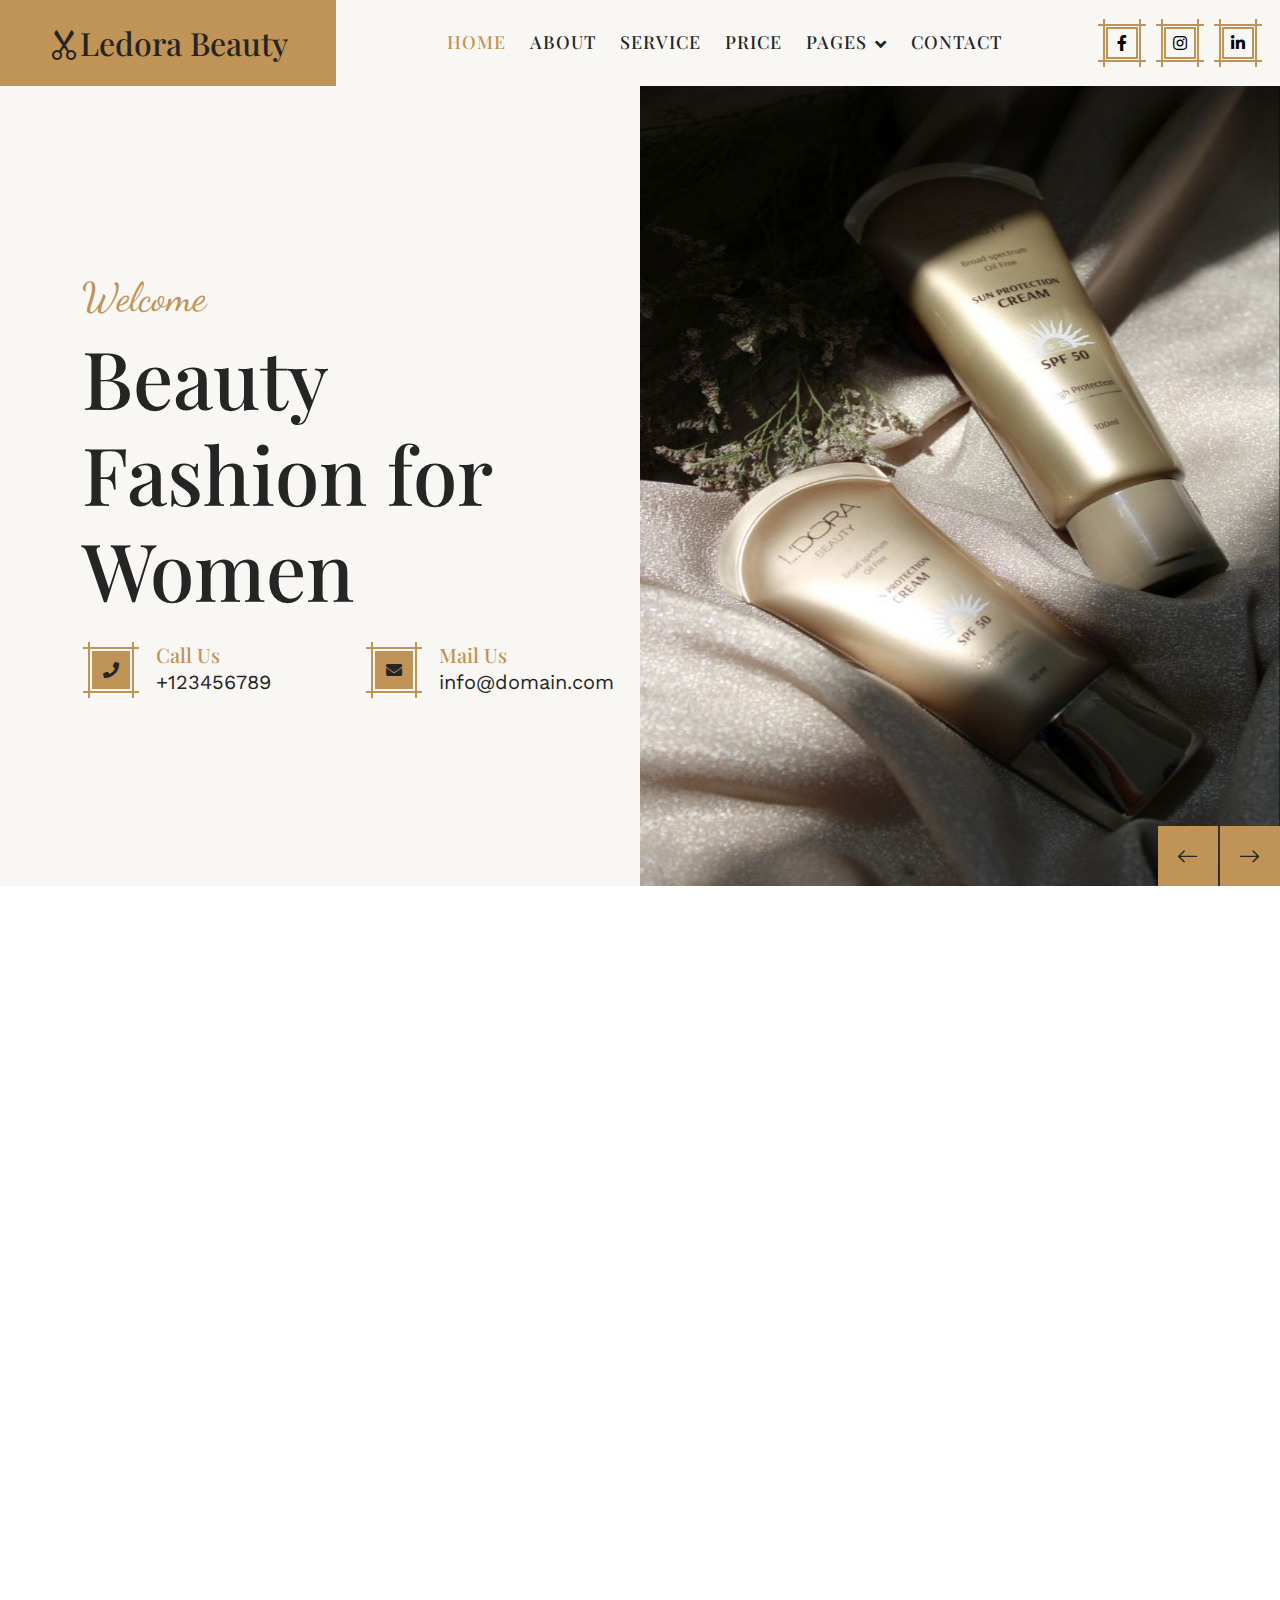
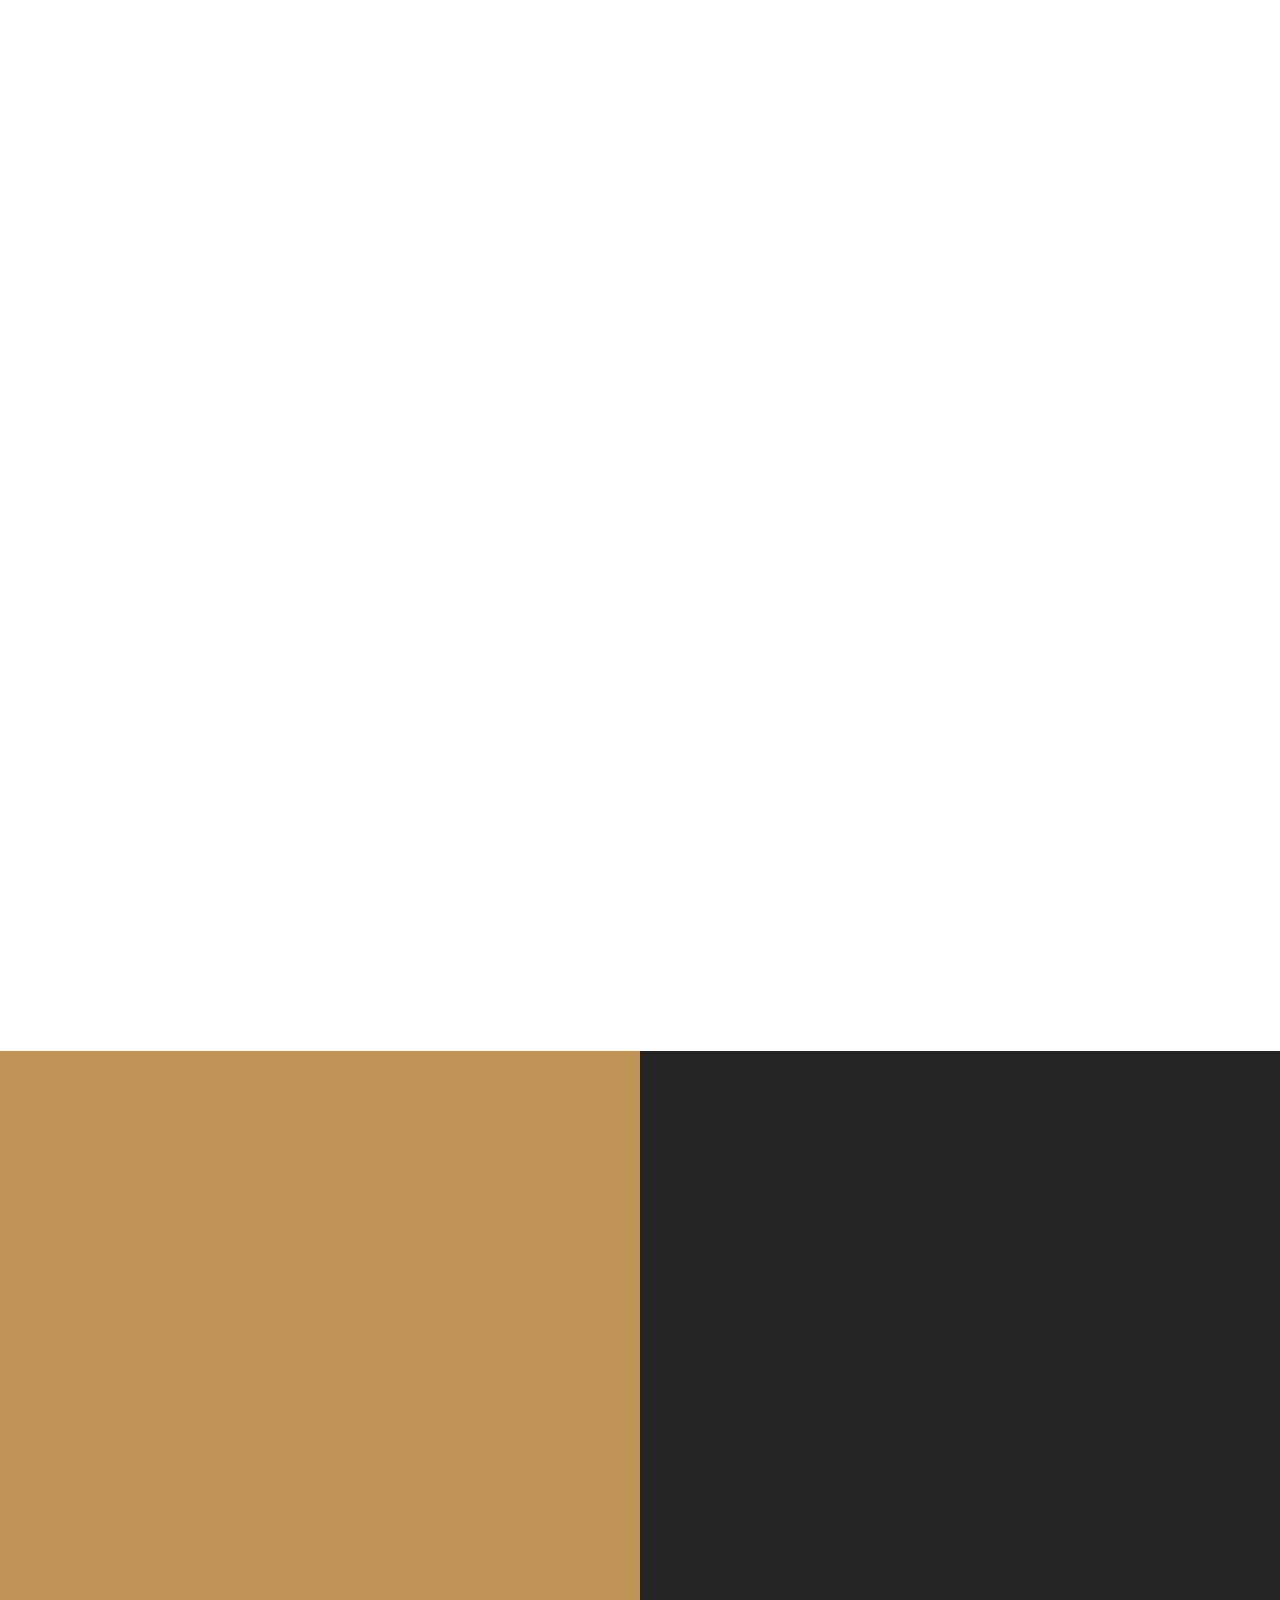
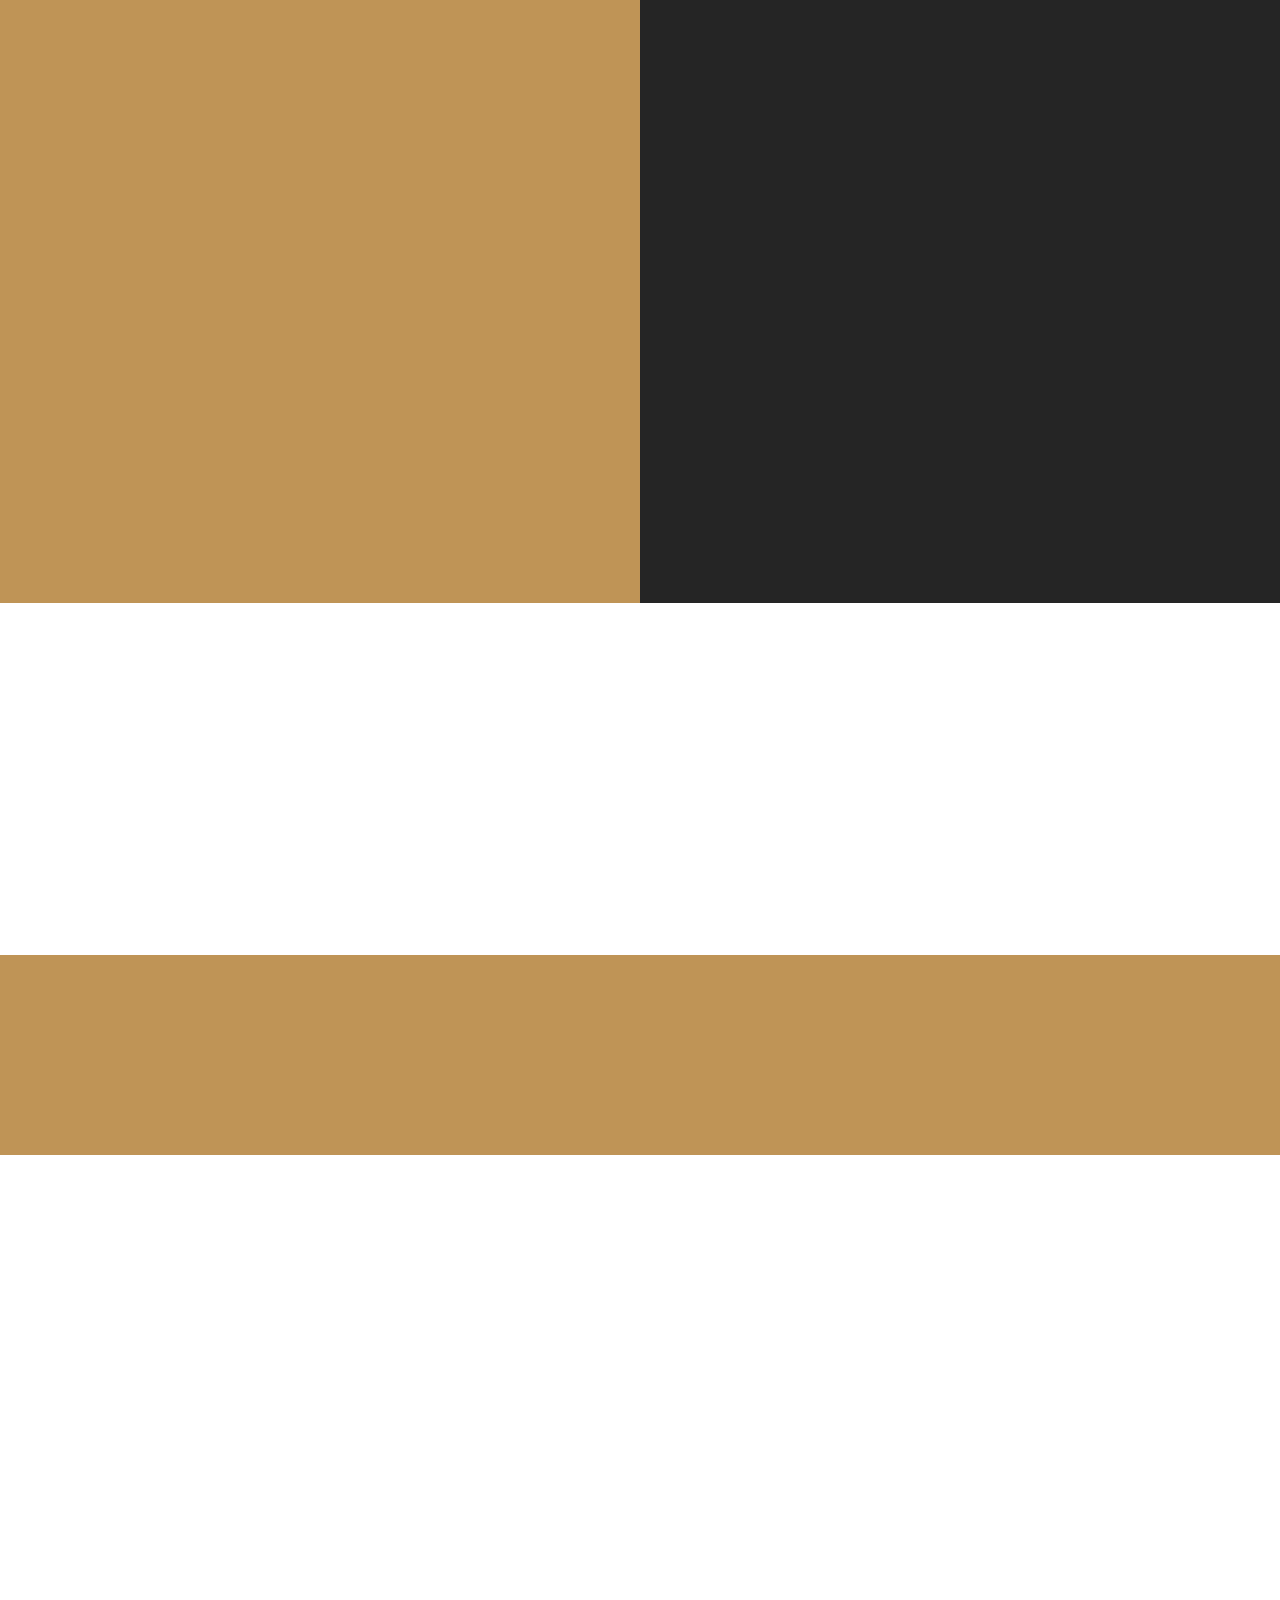
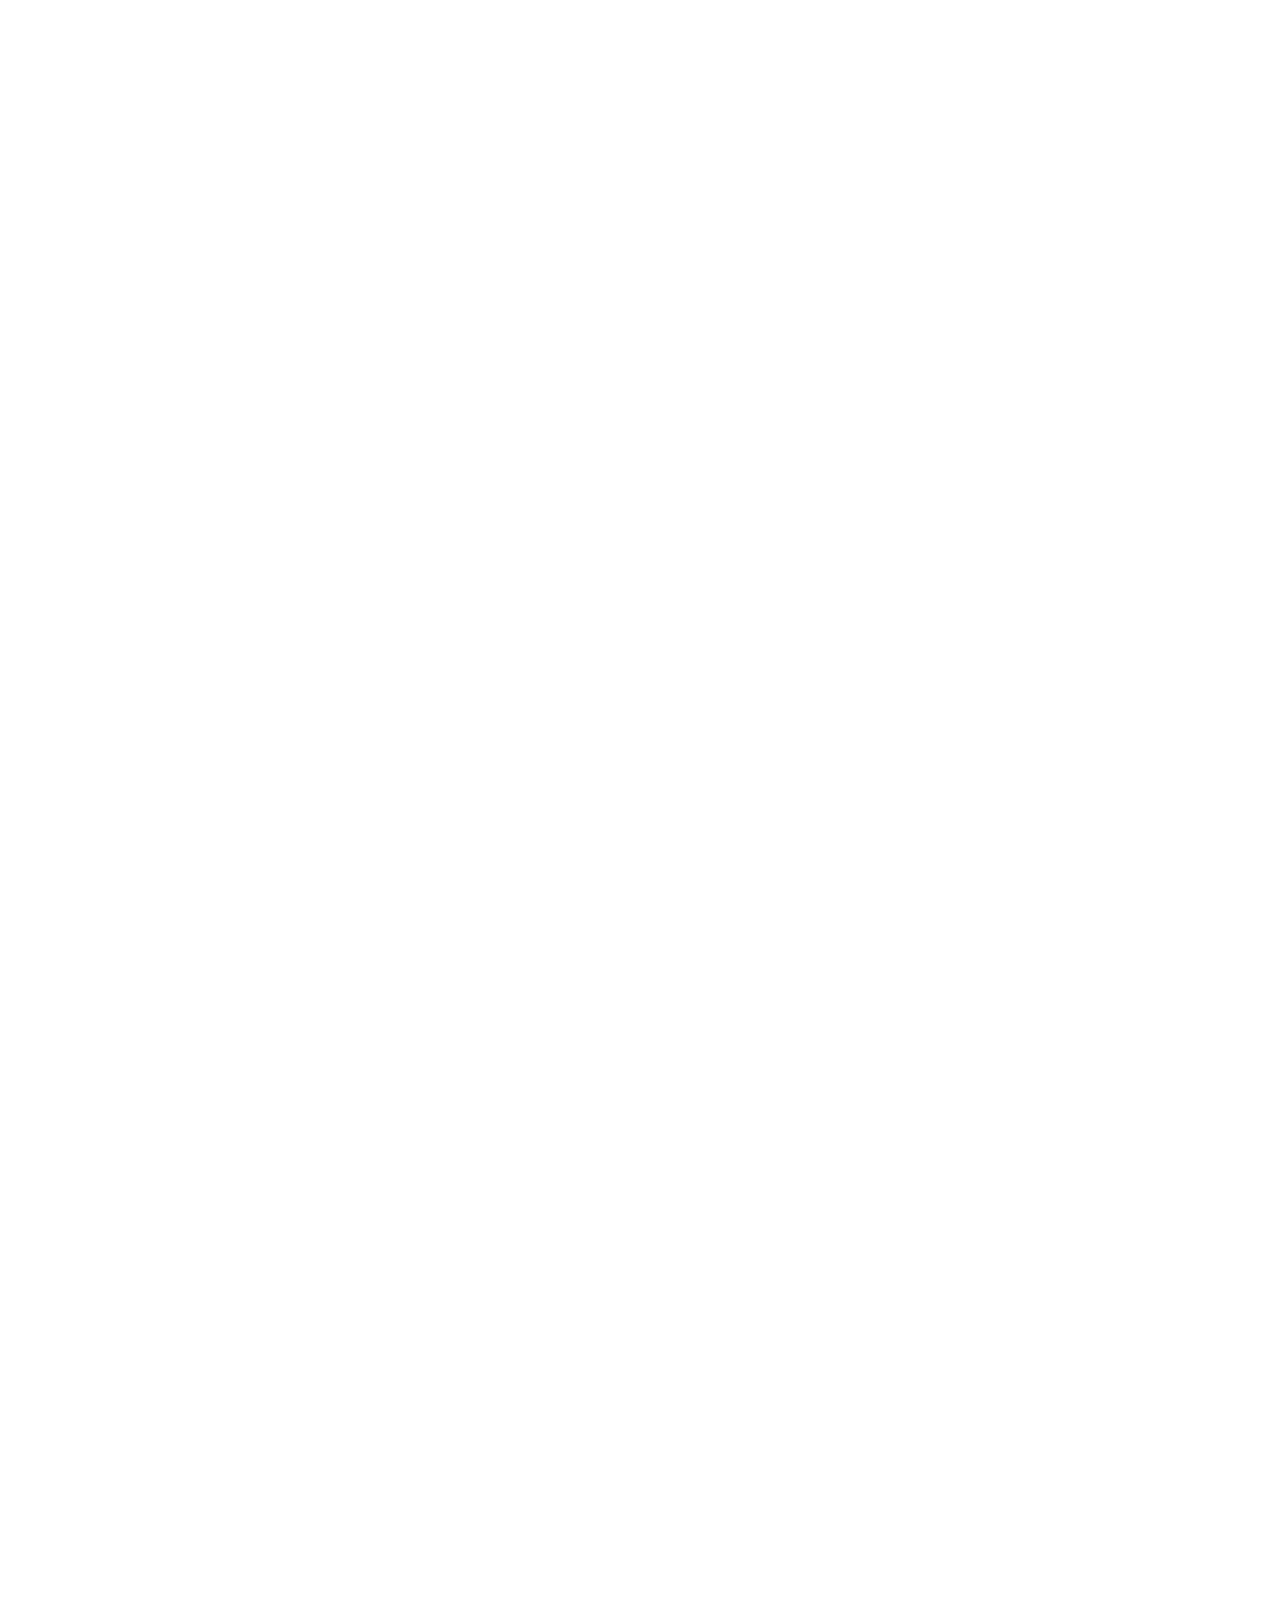
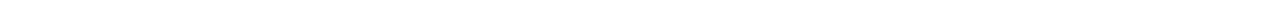
<file: index.html>
<!DOCTYPE html>
<html lang="en">

<head>
    <meta charset="utf-8">
    <title>Beauty Fashion</title>
    <meta content="width=device-width, initial-scale=1.0" name="viewport">
    <meta content="" name="keywords">
    <meta content="" name="description">
    <link href="img/favicon.ico" rel="icon">
    <link rel="preconnect" href="https://fonts.googleapis.com">
    <link rel="preconnect" href="https://fonts.gstatic.com" crossorigin>
    <link href="https://fonts.googleapis.com/css2?family=Dancing+Script&family=Playfair+Display:wght@500&family=Work+Sans&display=swap" rel="stylesheet">
    <link href="https://cdnjs.cloudflare.com/ajax/libs/font-awesome/5.10.0/css/all.min.css" rel="stylesheet">
    <link href="https://cdn.jsdelivr.net/npm/bootstrap-icons@1.4.1/font/bootstrap-icons.css" rel="stylesheet">
    <link href="lib/animate/animate.min.css" rel="stylesheet">
    <link href="lib/lightbox/css/lightbox.min.css" rel="stylesheet">
    <link href="lib/owlcarousel/assets/owl.carousel.min.css" rel="stylesheet">
    <link href="css/bootstrap.min.css" rel="stylesheet">
    <link href="css/style.css" rel="stylesheet">
</head>

<body>
    <!-- Spinner Start -->
    <div id="spinner"
        class="show bg-white position-fixed translate-middle w-100 vh-100 top-50 start-50 d-flex align-items-center justify-content-center">
        <div class="spinner-grow text-primary" style="width: 3rem; height: 3rem;" role="status">
            <span class="sr-only">Loading...</span>
        </div>
    </div>


    <!-- Navbar Start -->
    <div class="container-fluid bg-light sticky-top p-0">
        <nav class="navbar navbar-expand-lg navbar-light p-0">
            <a href="index.html" class="navbar-brand bg-primary py-4 px-5 me-0">
                <h2 class="mb-0"><i class="bi bi-scissors"></i>Ledora Beauty</h2>
            </a>
            <button type="button" class="navbar-toggler me-4" data-bs-toggle="collapse"
                data-bs-target="#navbarCollapse">
                <span class="navbar-toggler-icon"></span>
            </button>
            <div class="collapse navbar-collapse p-3" id="navbarCollapse">
                <div class="navbar-nav mx-auto">
                    <a href="index.html" class="nav-item nav-link active">Home</a>
                    <a href="about.html" class="nav-item nav-link">About</a>
                    <a href="service.html" class="nav-item nav-link">Service</a>
                    <a href="price.html" class="nav-item nav-link">Price</a>
                    <div class="nav-item dropdown">
                        <a href="#" class="nav-link dropdown-toggle" data-bs-toggle="dropdown">Pages</a>
                        <div class="dropdown-menu bg-light mt-2">
                            <a href="gallery.html" class="dropdown-item">Photo Gallery</a>
                            <a href="blog.html" class="dropdown-item">Beauty Blog</a>
                            <a href="team.html" class="dropdown-item">Our Team</a>
                            <a href="testimonial.html" class="dropdown-item">Testimonial</a>
                            <a href="404.html" class="dropdown-item">404 Page</a>
                        </div>
                    </div>
                    <a href="contact.html" class="nav-item nav-link">Contact</a>
                </div>
                <div class="d-flex">
                    <a class="btn btn-primary btn-sm-square me-3" href=""><i class="fab fa-facebook-f"></i></a>
                    <a class="btn btn-primary btn-sm-square me-3" href=""><i class="fab fa-instagram"></i></a>
                    <a class="btn btn-primary btn-sm-square" href=""><i class="fab fa-linkedin-in"></i></a>
                </div>
            </div>
        </nav>
    </div>



    <!-- Hero Start -->
    <div class="container-fluid p-0 hero-header bg-light mb-5">
        <div class="container p-0">
            <div class="row g-0 align-items-center">
                <div class="col-lg-6 hero-header-text py-5">
                    <div class="py-5 px-3 ps-lg-0">
                        <h1 class="font-dancing-script text-primary animated slideInLeft">Welcome</h1>
                        <h1 class="display-1 mb-4 animated slideInLeft">Beauty Fashion for Women</h1>
                        <div class="row g-4 animated slideInLeft">
                            <div class="col-md-6">
                                <div class="d-flex align-items-center">
                                    <div class="btn-square btn btn-primary flex-shrink-0">
                                        <i class="fa fa-phone text-dark"></i>
                                    </div>
                                    <div class="px-3">
                                        <h5 class="text-primary mb-0">Call Us</h5>
                                        <p class="fs-5 text-dark mb-0">+123456789</p>
                                    </div>
                                </div>
                            </div>
                            <div class="col-md-6">
                                <div class="d-flex align-items-center">
                                    <div class="btn-square btn btn-primary flex-shrink-0">
                                        <i class="fa fa-envelope text-dark"></i>
                                    </div>
                                    <div class="px-3">
                                        <h5 class="text-primary mb-0">Mail Us</h5>
                                        <p class="fs-5 text-dark mb-0">info@domain.com</p>
                                    </div>
                                </div>
                            </div>
                        </div>
                    </div>
                </div>
                <div class="col-lg-6">
                    <div class="owl-carousel header-carousel animated fadeIn">
                        <img class="img-fluid" src="img/img7.jpg" alt="" style="height: 800px;">
                        <img class="img-fluid" src="img/img5.jpg" alt="" style="height: 800px;">
                        <img class="img-fluid" src="img/img1.jpg" alt="" style="height: 800px;">
                    </div>
                </div>
            </div>
        </div>
    </div>



    <!-- About Start -->
    <div class="container-fluid py-5">
        <div class="container">
            <div class="row g-5">
                <div class="col-lg-6 wow fadeIn" data-wow-delay="0.2s">
                    <img class="img-fluid mb-3" src="img/img6.jpg" alt="" style="height: 550px; width: 600px;">
                    <div class="d-flex align-items-center bg-light">
                        <div class="btn-square flex-shrink-0 bg-primary" style="width: 100px; height: 100px;">
                            <i class="fa fa-phone fa-2x text-dark"></i>
                        </div>
                        <div class="px-3">
                            <h3>+0123456789</h3>
                            <span>Call us direct 24/7 for get a free consultation</span>
                        </div>
                    </div>
                </div>
                <div class="col-lg-6 wow fadeIn" data-wow-delay="0.5s">
                    <h1 class="font-dancing-script text-primary">About Us</h1>
                    <h1 class="mb-5">Why People Choose Us!</h1>
                    <p class="mb-4">Lorem ipsum dolor sit amet, consectetur adipiscing elit. Maecenas eget libero
                        lobortis, auctor nisi quis, aliquet nunc. Nam dapibus interdum lacus, suscipit tempor odio
                        viverra aliquam. Etiam non ex ex.</p>
                    <div class="row g-3 mb-5">
                        <div class="col-sm-6">
                            <div class="bg-light text-center p-4">
                                <i class="fas fa-calendar-alt fa-4x text-primary"></i>
                                <h1 class="display-5" data-toggle="counter-up">25</h1>
                                <p class="text-dark text-uppercase mb-0">Years experience</p>
                            </div>
                        </div>
                        <div class="col-sm-6">
                            <div class="bg-light text-center p-4">
                                <i class="fas fa-users fa-4x text-primary"></i>
                                <h1 class="display-5" data-toggle="counter-up">999</h1>
                                <p class="text-dark text-uppercase mb-0">Happy Customers</p>
                            </div>
                        </div>
                    </div>
                    <a class="btn btn-primary text-uppercase px-5 py-3" href="">Read More</a>
                </div>
            </div>
        </div>
    </div>


    <!-- Service Start -->
    <div class="container-fluid service py-5">
        <div class="container">
            <div class="text-center wow fadeIn" data-wow-delay="0.1s">
                <h1 class="font-dancing-script text-primary">Our Services</h1>
                <h1 class="mb-5">Explore Our Services</h1>
            </div>
            <div class="row g-4 g-md-0 text-center">
                <div class="col-md-6 col-lg-4">
                    <div class="service-item h-100 p-4 border-bottom border-end wow fadeIn" data-wow-delay="0.1s">
                        <img class="img-fluid" src="img/haircut.png" alt="">
                        <h3 class="mb-3">Haircut</h3>
                        <p class="mb-3">Clita erat ipsum et lorem et sit, sed stet no labore lorem sit clita duo justo
                            et tempor eirmod magna dolore erat amet</p>
                        <a class="btn btn-sm btn-primary text-uppercase" href="">Read More <i
                                class="bi bi-arrow-right"></i></a>
                    </div>
                </div>
                <div class="col-md-6 col-lg-4">
                    <div class="service-item h-100 p-4 border-bottom border-lg-end wow fadeIn" data-wow-delay="0.3s">
                        <img class="img-fluid" src="img/makeup.png" alt="">
                        <h3 class="mb-3">Makeup</h3>
                        <p class="mb-3">Clita erat ipsum et lorem et sit, sed stet no labore lorem sit clita duo justo
                            et tempor eirmod magna dolore erat amet</p>
                        <a class="btn btn-sm btn-primary text-uppercase" href="">Read More <i
                                class="bi bi-arrow-right"></i></a>
                    </div>
                </div>
                <div class="col-md-6 col-lg-4">
                    <div class="service-item h-100 p-4 border-bottom border-end border-lg-end-0 wow fadeIn"
                        data-wow-delay="0.5s">
                        <img class="img-fluid" src="img/manicure.png" alt="">
                        <h3 class="mb-3">Manicure</h3>
                        <p class="mb-3">Clita erat ipsum et lorem et sit, sed stet no labore lorem sit clita duo justo
                            et tempor eirmod magna dolore erat amet</p>
                        <a class="btn btn-sm btn-primary text-uppercase my-2" href="">Read More <i
                                class="bi bi-arrow-right"></i></a>
                    </div>
                </div>
                <div class="col-md-6 col-lg-4">
                    <div class="service-item h-100 p-4 border-bottom border-lg-bottom-0 border-lg-end wow fadeIn"
                        data-wow-delay="0.1s">
                        <img class="img-fluid" src="img/pedicure.png" alt="">
                        <h3 class="mb-3">Pedicure</h3>
                        <p class="mb-3">Clita erat ipsum et lorem et sit, sed stet no labore lorem sit clita duo justo
                            et tempor eirmod magna dolore erat amet</p>
                        <a class="btn btn-sm btn-primary text-uppercase" href="">Read More <i
                                class="bi bi-arrow-right"></i></a>
                    </div>
                </div>
                <div class="col-md-6 col-lg-4">
                    <div class="service-item h-100 p-4 border-end wow fadeIn" data-wow-delay="0.3s">
                        <img class="img-fluid" src="img/massage.png" alt="">
                        <h3 class="mb-3">Massage</h3>
                        <p class="mb-3">Clita erat ipsum et lorem et sit, sed stet no labore lorem sit clita duo justo
                            et tempor eirmod magna dolore erat amet</p>
                        <a class="btn btn-sm btn-primary text-uppercase" href="">Read More <i
                                class="bi bi-arrow-right"></i></a>
                    </div>
                </div>
                <div class="col-md-6 col-lg-4">
                    <div class="service-item h-100 p-4 wow fadeIn" data-wow-delay="0.5s">
                        <img class="img-fluid" src="img/skin-care.png" alt="">
                        <h3 class="mb-3">Skin Care</h3>
                        <p class="mb-3">Clita erat ipsum et lorem et sit, sed stet no labore lorem sit clita duo justo
                            et tempor eirmod magna dolore erat amet</p>
                        <a class="btn btn-sm btn-primary text-uppercase" href="">Read More <i
                                class="bi bi-arrow-right"></i></a>
                    </div>
                </div>
            </div>
        </div>
    </div>



    <!-- Pricing Start -->
    <div class="container-fluid price px-0 py-5">
        <div class="row g-0">
            <div class="col-md-6">
                <div class="d-flex align-items-center h-100 bg-primary p-5">
                    <div class="wow fadeIn" data-wow-delay="0.3s">
                        <h1 class="font-dancing-script text-white">Pricing</h1>
                        <h1 class="mb-0">Beauty Fashion</h1>
                        <h1 class="display-1 text-uppercase mb-5" style="letter-spacing: 10px;">Pricing</h1>
                        <div class="row g-4 align-items-center">
                            <div class="col-lg-6">
                                <div class="text-center bg-dark p-5">
                                    <h4 class="text-white">Enjoy</h4>
                                    <h1 class="display-1 font-work-sans text-white">20%</h1>
                                    <p class="fs-2 text-white mb-0">Off</p>
                                </div>
                            </div>
                            <div class="col-lg-6">
                                <p>Lorem ipsum dolor sit, consectetur adipiscing elit. Maecenas eget libero lobortis,
                                    auctor nisi quis, aliquet nunc. Nam dapibus lacus.</p>
                                <a class="btn btn-dark" href="">Get 20% Off</a>
                            </div>
                        </div>
                    </div>
                </div>
            </div>
            <div class="col-md-6">
                <div class="h-100 bg-dark p-5">
                    <div class="price-item mb-3 wow fadeIn" data-wow-delay="0.1s">
                        <img class="img-fluid flex-shrink-0" src="img/img1.jpg" alt="" style="height: 160px;">
                        <div class="text-end px-4">
                            <h6 class="text-uppercase text-primary">Haircut</h6>
                            <h3 class="text-white font-work-sans mb-0">$49</h3>
                        </div>
                    </div>
                    <div class="price-item mb-3 wow fadeIn" data-wow-delay="0.2s">
                        <img class="img-fluid flex-shrink-0" src="img/img2.jpg" alt="" style="height: 160px;">
                        <div class="text-end px-4">
                            <h6 class="text-uppercase text-primary">Makeup</h6>
                            <h3 class="text-white font-work-sans mb-0">$79</h3>
                        </div>
                    </div>
                    <div class="price-item mb-3 wow fadeIn" data-wow-delay="0.3s">
                        <img class="img-fluid flex-shrink-0" src="img/img3.jpg" alt="" style="height: 160px;">
                        <div class="text-end px-4">
                            <h6 class="text-uppercase text-primary">Manicure</h6>
                            <h3 class="text-white font-work-sans mb-0">$59</h3>
                        </div>
                    </div>
                    <div class="price-item mb-3 wow fadeIn" data-wow-delay="0.4s">
                        <img class="img-fluid flex-shrink-0" src="img/img4.jpg" alt="" style="height: 160px;">
                        <div class="text-end px-4">
                            <h6 class="text-uppercase text-primary">Pedicure</h6>
                            <h3 class="text-white font-work-sans mb-0">$49</h3>
                        </div>
                    </div>
                    <div class="price-item mb-3 wow fadeIn" data-wow-delay="0.5s">
                        <img class="img-fluid flex-shrink-0" src="img/img5.jpg" alt="" style="height: 160px;">
                        <div class="text-end px-4">
                            <h6 class="text-uppercase text-primary">Massage</h6>
                            <h3 class="text-white font-work-sans mb-0">$39</h3>
                        </div>
                    </div>
                    <div class="price-item mb-3 wow fadeIn" data-wow-delay="0.6s">
                        <img class="img-fluid flex-shrink-0" src="img/img6.jpg" alt="" style="height: 160px;">
                        <div class="text-end px-4">
                            <h6 class="text-uppercase text-primary">Skin Care</h6>
                            <h3 class="text-white font-work-sans mb-0">$99</h3>
                        </div>
                    </div>
                </div>
            </div>
        </div>
    </div>




    <!-- Team Start -->
    <div class="container-fluid overflow-hidden py-5">
        <div class="container">
            <div class="text-center wow fadeIn" data-wow-delay="0.2s">
                <h1 class="font-dancing-script text-primary">Team Manger</h1>
                <h1 class="mb-5">Our Experienced Specialists</h1>
            </div>
            <div class="row g-4 team">
                <div class="col-md-6 col-lg-3 wow fadeIn" data-wow-delay="0.1s">
                    <div class="team-item position-relative overflow-hidden">
                        <img class="img-fluid w-100" src="img/Manger.jpg" alt="" style="height: 400px; width: 300px;">
                        <div class="team-overlay">
                            <p class="text-primary mb-1">Hair Specialist</p>
                            <h4>Lily Taylor</h4>
                            <div class="d-flex justify-content-center">
                                <a class="btn btn-dark btn-sm-square border-2 me-3" href="">
                                    <i class="fab fa-facebook-f"></i>
                                </a>
                                <a class="btn btn-dark btn-sm-square border-2 me-3" href="">
                                    <i class="fab fa-instagram"></i>
                                </a>
                                <a class="btn btn-dark btn-sm-square border-2" href="">
                                    <i class="fab fa-linkedin-in"></i>
                                </a>
                            </div>
                        </div>
                    </div>
                </div>
                <div class="col-md-6 col-lg-3 wow fadeIn" data-wow-delay="0.3s">
                    <div class="team-item position-relative overflow-hidden">
                        <img class="img-fluid w-100" src="img/Manger1.jpg" alt="" style="height: 400px; width: 200px;">
                        <div class="team-overlay">
                            <p class="text-primary mb-1">Nail Designer</p>
                            <h4>Olivia Smith</h4>
                            <div class="d-flex justify-content-center">
                                <a class="btn btn-dark btn-sm-square border-2 me-3" href="">
                                    <i class="fab fa-facebook-f"></i>
                                </a>
                                <a class="btn btn-dark btn-sm-square border-2 me-3" href="">
                                    <i class="fab fa-instagram"></i>
                                </a>
                                <a class="btn btn-dark btn-sm-square border-2" href="">
                                    <i class="fab fa-linkedin-in"></i>
                                </a>
                            </div>
                        </div>
                    </div>
                </div>
                <div class="col-md-6 col-lg-3 wow fadeIn" data-wow-delay="0.5s">
                    <div class="team-item position-relative overflow-hidden">
                        <img class="img-fluid w-100" src="img/Manger2.jpg" alt="" style="height: 400px;width: 200px;">
                        <div class="team-overlay">
                            <p class="text-primary mb-1">Beauty Specialist</p>
                            <h4>Ava Brown</h4>
                            <div class="d-flex justify-content-center">
                                <a class="btn btn-dark btn-sm-square border-2 me-3" href="">
                                    <i class="fab fa-facebook-f"></i>
                                </a>
                                <a class="btn btn-dark btn-sm-square border-2 me-3" href="">
                                    <i class="fab fa-instagram"></i>
                                </a>
                                <a class="btn btn-dark btn-sm-square border-2" href="">
                                    <i class="fab fa-linkedin-in"></i>
                                </a>
                            </div>
                        </div>
                    </div>
                </div>
                <div class="col-md-6 col-lg-3 wow fadeIn" data-wow-delay="0.7s">
                    <div class="team-item position-relative overflow-hidden">
                        <img class="img-fluid w-100" src="img/Manger3.jpg" alt="" style="height: 400px ;width: 200px;">
                        <div class="team-overlay">
                            <p class="text-primary mb-1">Spa Specialist</p>
                            <h4>Amelia Jones</h4>
                            <div class="d-flex justify-content-center">
                                <a class="btn btn-dark btn-sm-square border-2 me-3" href="">
                                    <i class="fab fa-facebook-f"></i>
                                </a>
                                <a class="btn btn-dark btn-sm-square border-2 me-3" href="">
                                    <i class="fab fa-instagram"></i>
                                </a>
                                <a class="btn btn-dark btn-sm-square border-2" href="">
                                    <i class="fab fa-linkedin-in"></i>
                                </a>
                            </div>
                        </div>
                    </div>
                </div>
            </div>
        </div>
    </div>

    

    <!-- Testimonial Start -->
    <div class="container-fluid py-5">
        <div class="container">
            <div class="text-center wow fadeIn" data-wow-delay="0.2s">
                <h1 class="font-dancing-script text-primary">Testimonial</h1>
                <h1 class="mb-5"> Team Salespersone </h1>
            </div>
            <div class="owl-carousel testimonial-carousel wow fadeIn" data-wow-delay="0.3s">
                <div class="text-center bg-light p-4">
                    <i class="fa fa-quote-left fa-3x mb-3"></i>
                    <p>Tempor erat elitr rebum at clita. Diam dolor diam ipsum sit diam amet diam et eos. Clita erat
                        ipsum et lorem et sit.</p>
                    <img class="img-fluid mx-auto border p-1 mb-3" src="img/Salespersone.jpg" alt="">
                    <h4 class="mb-1">Client Name</h4>
                    <span>Profession</span>
                </div>
                <div class="text-center bg-light p-4">
                    <i class="fa fa-quote-left fa-3x mb-3"></i>
                    <p>Tempor erat elitr rebum at clita. Diam dolor diam ipsum sit diam amet diam et eos. Clita erat
                        ipsum et lorem et sit.</p>
                    <img class="img-fluid mx-auto border p-1 mb-3" src="img/Salespersone1.jpg" alt="">
                    <h4 class="mb-1">Client Name</h4>
                    <span>Profession</span>
                </div>
                <div class="text-center bg-light p-4">
                    <i class="fa fa-quote-left fa-3x mb-3"></i>
                    <p>Tempor erat elitr rebum at clita. Diam dolor diam ipsum sit diam amet diam et eos. Clita erat
                        ipsum et lorem et sit.</p>
                    <img class="img-fluid mx-auto border p-1 mb-3" src="img/Salespersone2.jpg" alt="" height="300px">
                    <h4 class="mb-1">Client Name</h4>
                    <span>Profession</span>
                </div>
                <div class="text-center bg-light p-4">
                    <i class="fa fa-quote-left fa-3x mb-3"></i>
                    <p>Tempor erat elitr rebum at clita. Diam dolor diam ipsum sit diam amet diam et eos. Clita erat
                        ipsum et lorem et sit.</p>
                    <img class="img-fluid mx-auto border p-1 mb-3" src="img/Salespersone3.jpg" alt="">
                    <h4 class="mb-1">Client Name</h4>
                    <span>Profession</span>
                </div>
            </div>
        </div>
    </div>



    <!-- Blog Start -->
    <div class="container-fluid blog p-0 mt-5">
        <div class="row g-0">
            <div class="col-md-6 col-lg-3 wow fadeIn" data-wow-delay="0.1s">
                <div class="h-100 d-flex flex-column justify-content-center bg-primary py-5 px-4">
                    <p class="mb-2"><i class="fa fa-calendar-alt text-dark me-1"></i>Jan 01, 2045 | <i
                            class="fa fa-folder-open text-dark me-1"></i>Hair Salon</p>
                    <h3 class="mb-3">How to Extend The Life of Your Haircolor</h3>
                    <p>Lorem ipsum dolor sit amet, consectetur adipiscing elit. Maecenas eget libero lobortis, auctor
                        nisi quis, aliquet nunc. Nam dapibus interdum lacus.</p>
                    <a class="btn btn-dark align-self-start text-uppercase" href="">Read More <i
                            class="bi bi-arrow-right"></i></a>
                </div>
            </div>
            <div class="col-md-6 col-lg-3 wow fadeIn" data-wow-delay="0.3s">
                <div class="h-100">
                    <img class="img-fluid w-100 h-100" src="img/img1.jpg" alt="" style="object-fit: cover;">
                </div>
            </div>
            <div class="col-md-6 col-lg-3 wow fadeIn" data-wow-delay="0.5s">
                <div class="h-100 d-flex flex-column justify-content-center bg-primary py-5 px-4">
                    <p class="mb-2"><i class="fa fa-calendar-alt text-dark me-1"></i>Jan 01, 2045 | <i
                            class="fa fa-folder-open text-dark me-1"></i>Hair Salon</p>
                    <h3 class="mb-3">Hottest Hairstyles and Haircuts in 2045</h3>
                    <p>Lorem ipsum dolor sit amet, consectetur adipiscing elit. Maecenas eget libero lobortis, auctor
                        nisi quis, aliquet nunc. Nam dapibus interdum lacus.</p>
                    <a class="btn btn-dark align-self-start text-uppercase" href="">Read More <i
                            class="bi bi-arrow-right"></i></a>
                </div>
            </div>
            <div class="col-md-6 col-lg-3 wow fadeIn" data-wow-delay="0.7s">
                <div class="h-100">
                    <img class="img-fluid w-100 h-100" src="img/img6.jpg" alt="" style="object-fit: cover;">
                </div>
            </div>
        </div>
    </div>


    <!-- Footer Start -->
    <div class="container-fluid footer position-relative bg-dark text-white-50 py-5 wow fadeIn" data-wow-delay="0.2s">
        <div class="container py-5">
            <div class="row g-5">
                <div class="col-lg-6 pe-lg-5">
                    <a href="index.html" class="navbar-brand">
                        <h1 class="display-5 text-primary mb-0"><i class="bi bi-scissors"></i>Ledora Beauty</h1>
                    </a>
                    <p>Aliquyam sed elitr elitr erat sed diam ipsum eirmod eos lorem nonumy. Tempor sea ipsum diam sed
                        clita dolore eos dolores magna erat dolore sed stet justo et dolor.</p>
                    <p class="mb-2"><i class="fa fa-map-marker-alt me-2"></i>123 Street, New York, USA</p>
                    <p class="mb-2"><i class="fa fa-phone-alt me-2"></i>+012 345 67890</p>
                    <p><i class="fa fa-envelope me-2"></i>info@example.com</p>
                    <div class="d-flex justify-content-start mt-4">
                        <a class="btn btn-sm-square btn-primary me-3" href="#"><i class="fab fa-twitter"></i></a>
                        <a class="btn btn-sm-square btn-primary me-3" href="#"><i class="fab fa-facebook-f"></i></a>
                        <a class="btn btn-sm-square btn-primary me-3" href="#"><i class="fab fa-linkedin-in"></i></a>
                        <a class="btn btn-sm-square btn-primary me-3" href="#"><i class="fab fa-instagram"></i></a>
                    </div>
                </div>
                <div class="col-lg-6 ps-lg-5">
                    <div class="row g-4">
                        <div class="col-sm-6">
                            <h5 class="text-primary mb-4">Quick Links</h5>
                            <a class="btn btn-link" href="">About Us</a>
                            <a class="btn btn-link" href="">Contact Us</a>
                            <a class="btn btn-link" href="">Our Services</a>
                            <a class="btn btn-link" href="">Terms & Condition</a>
                        </div>
                        <div class="col-sm-6">
                            <h5 class="text-primary mb-4">Popular Links</h5>
                            <a class="btn btn-link" href="">About Us</a>
                            <a class="btn btn-link" href="">Contact Us</a>
                            <a class="btn btn-link" href="">Our Services</a>
                            <a class="btn btn-link" href="">Terms & Condition</a>
                        </div>
                        <div class="col-sm-12">
                            <h5 class="text-primary mb-4">Newsletter</h5>
                            <div class="position-relative w-100 mb-2">
                                <input class="form-control bg-secondary border-0 w-100 ps-4 pe-5" type="text"
                                    placeholder="Enter Your Email" style="height: 60px;">
                                <button type="button" class="btn shadow-none position-absolute top-0 end-0 mt-2 me-2"><i
                                        class="fa fa-paper-plane text-primary fs-4"></i></button>
                            </div>
                            <p class="mb-0">Diam sed sed dolor stet amet eirmod</p>
                        </div>
                    </div>
                </div>
            </div>
        </div>
    </div>


    <!-- Copyright Start -->
    <div class="container-fluid bg-dark text-white border-top border-secondary py-4 wow fadeIn" data-wow-delay="0.1s">
        <div class="container">
            <div class="row">
                <div class="col-md-6 text-center text-md-start mb-3 mb-md-0">
                    &copy; <a class="border-bottom" href="#">Your Site Name</a>, All Right Reserved.
                </div>
                <div class="col-md-6 text-center text-md-end">
                    Designed By <a class="border-bottom" href="https://htmlcodex.com">HTML Codex</a>.
                    Distributed By <a class="border-bottom" href="https://themewagon.com">ThemeWagon</a>
                </div>
            </div>
        </div>
    </div>


    <!-- JavaScript Libraries -->
    <script src="https://ajax.googleapis.com/ajax/libs/jquery/3.6.1/jquery.min.js"></script>
    <script src="https://cdn.jsdelivr.net/npm/bootstrap@5.0.0/dist/js/bootstrap.bundle.min.js"></script>
    <script src="lib/wow/wow.min.js"></script>
    <script src="lib/easing/easing.min.js"></script>
    <script src="lib/waypoints/waypoints.min.js"></script>
    <script src="lib/counterup/counterup.min.js"></script>
    <script src="lib/lightbox/js/lightbox.min.js"></script>
    <script src="lib/owlcarousel/owl.carousel.min.js"></script>
    <script src="js/main.js"></script>
</body>

</html>
</file>
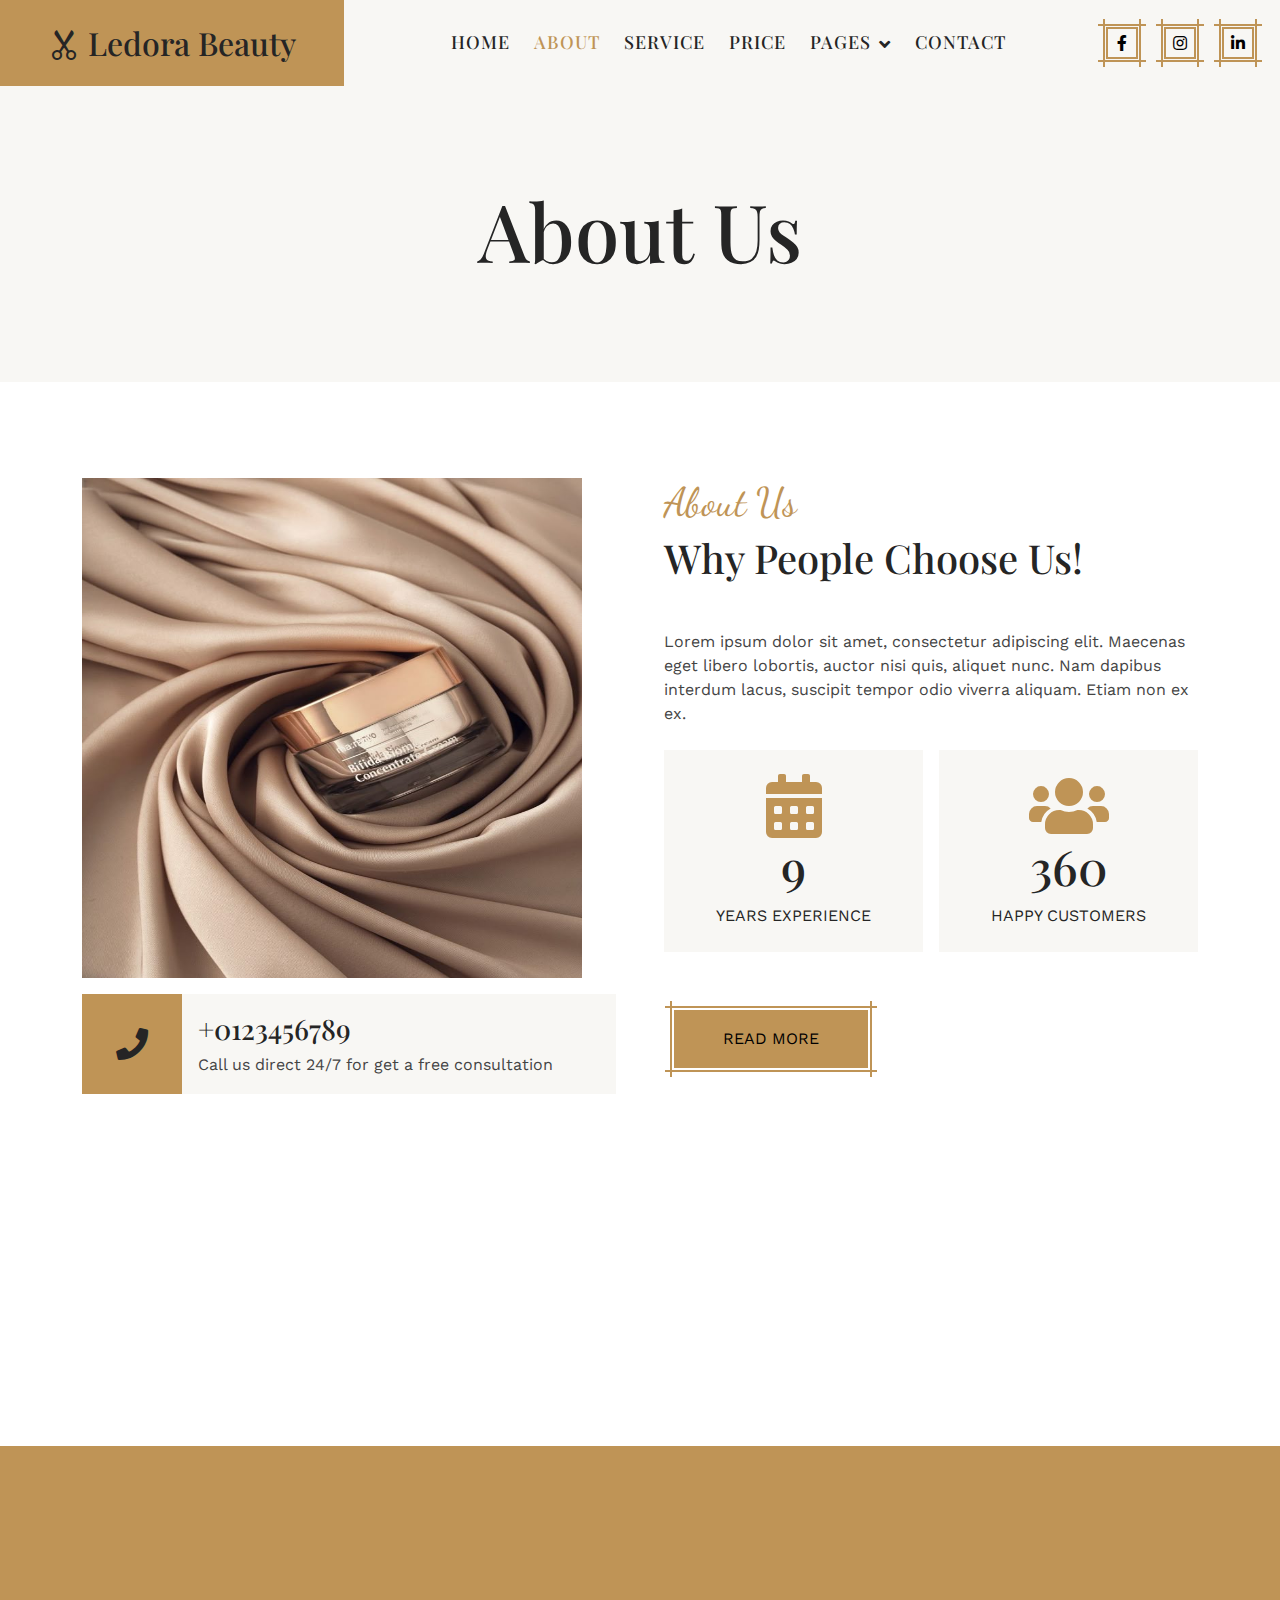
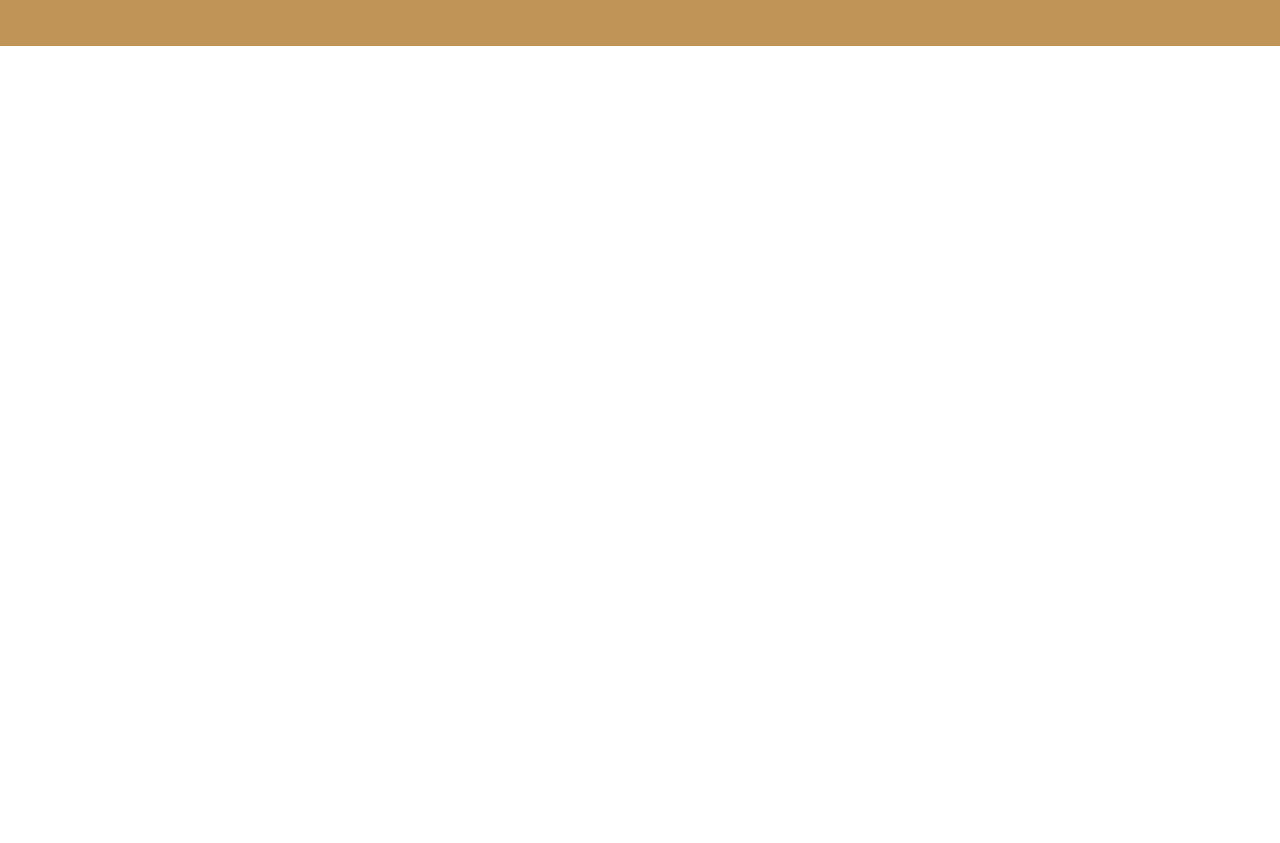
<file: about.html>
<!DOCTYPE html>
<html lang="en">

<head>
    <meta charset="utf-8">
    <title>Salone - Beauty Salon Website Template</title>
    <meta content="width=device-width, initial-scale=1.0" name="viewport">
    <meta content="" name="keywords">
    <meta content="" name="description">
    <link href="img/favicon.ico" rel="icon">
    <link rel="preconnect" href="https://fonts.googleapis.com">
    <link rel="preconnect" href="https://fonts.gstatic.com" crossorigin>
    <link  href="https://fonts.googleapis.com/css2?family=Dancing+Script&family=Playfair+Display:wght@500&family=Work+Sans&display=swap" rel="stylesheet">
    <link href="https://cdnjs.cloudflare.com/ajax/libs/font-awesome/5.10.0/css/all.min.css" rel="stylesheet">
    <link href="https://cdn.jsdelivr.net/npm/bootstrap-icons@1.4.1/font/bootstrap-icons.css" rel="stylesheet">
    <link href="lib/animate/animate.min.css" rel="stylesheet">
    <link href="lib/lightbox/css/lightbox.min.css" rel="stylesheet">
    <link href="lib/owlcarousel/assets/owl.carousel.min.css" rel="stylesheet">
    <link href="css/bootstrap.min.css" rel="stylesheet">
    <link href="css/style.css" rel="stylesheet">
</head>

<body>
    <!-- Spinner Start -->
    <div id="spinner"
        class="show bg-white position-fixed translate-middle w-100 vh-100 top-50 start-50 d-flex align-items-center justify-content-center">
        <div class="spinner-grow text-primary" style="width: 3rem; height: 3rem;" role="status">
            <span class="sr-only">Loading...</span>
        </div>
    </div>
    


    <!-- Navbar Start -->
    <div class="container-fluid bg-light sticky-top p-0">
        <nav class="navbar navbar-expand-lg navbar-light p-0">
            <a href="index.html" class="navbar-brand bg-primary py-4 px-5 me-0">
                <h2 class="mb-0"><i class="bi bi-scissors"></i> Ledora Beauty </h2>
            </a>
            <button type="button" class="navbar-toggler me-4" data-bs-toggle="collapse"
                data-bs-target="#navbarCollapse">
                <span class="navbar-toggler-icon"></span>
            </button>
            <div class="collapse navbar-collapse p-3" id="navbarCollapse">
                <div class="navbar-nav mx-auto">
                    <a href="index.html" class="nav-item nav-link">Home</a>
                    <a href="about.html" class="nav-item nav-link active">About</a>
                    <a href="service.html" class="nav-item nav-link">Service</a>
                    <a href="price.html" class="nav-item nav-link">Price</a>
                    <div class="nav-item dropdown">
                        <a href="#" class="nav-link dropdown-toggle" data-bs-toggle="dropdown">Pages</a>
                        <div class="dropdown-menu bg-light mt-2">
                            <a href="gallery.html" class="dropdown-item">Photo Gallery</a>
                            <a href="blog.html" class="dropdown-item">Beauty Blog</a>
                            <a href="team.html" class="dropdown-item">Our Team</a>
                            <a href="testimonial.html" class="dropdown-item">Testimonial</a>
                            <a href="404.html" class="dropdown-item">404 Page</a>
                        </div>
                    </div>
                    <a href="contact.html" class="nav-item nav-link">Contact</a>
                </div>
                <div class="d-flex">
                    <a class="btn btn-primary btn-sm-square me-3" href=""><i class="fab fa-facebook-f"></i></a>
                    <a class="btn btn-primary btn-sm-square me-3" href=""><i class="fab fa-instagram"></i></a>
                    <a class="btn btn-primary btn-sm-square" href=""><i class="fab fa-linkedin-in"></i></a>
                </div>
            </div>
        </nav>
    </div>


    <!-- Hero Start -->
    <div class="container-fluid bg-light page-header py-5 mb-5">
        <div class="container text-center py-5">
            <h1 class="display-1 animated slideInLeft">About Us</h1>
        </div>
    </div>



    <!-- About Start -->
    <div class="container-fluid py-5">
        <div class="container">
            <div class="row g-5">
                <div class="col-lg-6 wow fadeIn" data-wow-delay="0.2s">
                    <img class="img-fluid mb-3" src="img/img6.jpg" alt="" style="height: 500px; width: 500px;">
                    <div class="d-flex align-items-center bg-light">
                        <div class="btn-square flex-shrink-0 bg-primary" style="width: 100px; height: 100px;">
                            <i class="fa fa-phone fa-2x text-dark"></i>
                        </div>
                        <div class="px-3">
                            <h3>+0123456789</h3>
                            <span>Call us direct 24/7 for get a free consultation</span>
                        </div>
                    </div>
                </div>
                <div class="col-lg-6 wow fadeIn" data-wow-delay="0.5s">
                    <h1 class="font-dancing-script text-primary">About Us</h1>
                    <h1 class="mb-5">Why People Choose Us!</h1>
                    <p class="mb-4">Lorem ipsum dolor sit amet, consectetur adipiscing elit. Maecenas eget libero
                        lobortis, auctor nisi quis, aliquet nunc. Nam dapibus interdum lacus, suscipit tempor odio
                        viverra aliquam. Etiam non ex ex.</p>
                    <div class="row g-3 mb-5">
                        <div class="col-sm-6">
                            <div class="bg-light text-center p-4">
                                <i class="fas fa-calendar-alt fa-4x text-primary"></i>
                                <h1 class="display-5" data-toggle="counter-up">25</h1>
                                <p class="text-dark text-uppercase mb-0">Years experience</p>
                            </div>
                        </div>
                        <div class="col-sm-6">
                            <div class="bg-light text-center p-4">
                                <i class="fas fa-users fa-4x text-primary"></i>
                                <h1 class="display-5" data-toggle="counter-up">999</h1>
                                <p class="text-dark text-uppercase mb-0">Happy Customers</p>
                            </div>
                        </div>
                    </div>
                    <a class="btn btn-primary text-uppercase px-5 py-3" href="">Read More</a>
                </div>
            </div>
        </div>
    </div>




    <!-- Team Start -->
    <div class="container-fluid overflow-hidden py-5">
        <div class="container">
            <div class="text-center wow fadeIn" data-wow-delay="0.2s">
                <h1 class="font-dancing-script text-primary">Team Manger</h1>
                <h1 class="mb-5">Our Experienced Specialists</h1>
            </div>
            <div class="row g-4 team">
                <div class="col-md-6 col-lg-3 wow fadeIn" data-wow-delay="0.1s">
                    <div class="team-item position-relative overflow-hidden">
                        <img class="img-fluid w-100" src="img/Manger.jpg" alt="" style="height: 400px; width: 300px;">
                        <div class="team-overlay">
                            <p class="text-primary mb-1">Hair Specialist</p>
                            <h4>Lily Taylor</h4>
                            <div class="d-flex justify-content-center">
                                <a class="btn btn-dark btn-sm-square border-2 me-3" href="">
                                    <i class="fab fa-facebook-f"></i>
                                </a>
                                <a class="btn btn-dark btn-sm-square border-2 me-3" href="">
                                    <i class="fab fa-instagram"></i>
                                </a>
                                <a class="btn btn-dark btn-sm-square border-2" href="">
                                    <i class="fab fa-linkedin-in"></i>
                                </a>
                            </div>
                        </div>
                    </div>
                </div>
                <div class="col-md-6 col-lg-3 wow fadeIn" data-wow-delay="0.3s">
                    <div class="team-item position-relative overflow-hidden">
                        <img class="img-fluid w-100" src="img/Manger1.jpg" alt="" style="height: 400px; width: 200px;">
                        <div class="team-overlay">
                            <p class="text-primary mb-1">Nail Designer</p>
                            <h4>Olivia Smith</h4>
                            <div class="d-flex justify-content-center">
                                <a class="btn btn-dark btn-sm-square border-2 me-3" href="">
                                    <i class="fab fa-facebook-f"></i>
                                </a>
                                <a class="btn btn-dark btn-sm-square border-2 me-3" href="">
                                    <i class="fab fa-instagram"></i>
                                </a>
                                <a class="btn btn-dark btn-sm-square border-2" href="">
                                    <i class="fab fa-linkedin-in"></i>
                                </a>
                            </div>
                        </div>
                    </div>
                </div>
                <div class="col-md-6 col-lg-3 wow fadeIn" data-wow-delay="0.5s">
                    <div class="team-item position-relative overflow-hidden">
                        <img class="img-fluid w-100" src="img/Manger2.jpg" alt="" style="height: 400px;width: 200px;">
                        <div class="team-overlay">
                            <p class="text-primary mb-1">Beauty Specialist</p>
                            <h4>Ava Brown</h4>
                            <div class="d-flex justify-content-center">
                                <a class="btn btn-dark btn-sm-square border-2 me-3" href="">
                                    <i class="fab fa-facebook-f"></i>
                                </a>
                                <a class="btn btn-dark btn-sm-square border-2 me-3" href="">
                                    <i class="fab fa-instagram"></i>
                                </a>
                                <a class="btn btn-dark btn-sm-square border-2" href="">
                                    <i class="fab fa-linkedin-in"></i>
                                </a>
                            </div>
                        </div>
                    </div>
                </div>
                <div class="col-md-6 col-lg-3 wow fadeIn" data-wow-delay="0.7s">
                    <div class="team-item position-relative overflow-hidden">
                        <img class="img-fluid w-100" src="img/Manger3.jpg" alt="" style="height: 400px ;width: 200px;">
                        <div class="team-overlay">
                            <p class="text-primary mb-1">Spa Specialist</p>
                            <h4>Amelia Jones</h4>
                            <div class="d-flex justify-content-center">
                                <a class="btn btn-dark btn-sm-square border-2 me-3" href="">
                                    <i class="fab fa-facebook-f"></i>
                                </a>
                                <a class="btn btn-dark btn-sm-square border-2 me-3" href="">
                                    <i class="fab fa-instagram"></i>
                                </a>
                                <a class="btn btn-dark btn-sm-square border-2" href="">
                                    <i class="fab fa-linkedin-in"></i>
                                </a>
                            </div>
                        </div>
                    </div>
                </div>
            </div>
        </div>
    </div>



    <!-- Footer Start -->
    <div class="container-fluid footer position-relative bg-dark text-white-50 py-5 mt-5 wow fadeIn"
        data-wow-delay="0.2s">
        <div class="container py-5">
            <div class="row g-5">
                <div class="col-lg-6 pe-lg-5">
                    <a href="index.html" class="navbar-brand">
                        <h1 class="display-5 text-primary mb-0"><i class="bi bi-scissors"></i>Ledora Beauty</h1>
                    </a>
                    <p>Aliquyam sed elitr elitr erat sed diam ipsum eirmod eos lorem nonumy. Tempor sea ipsum diam sed
                        clita dolore eos dolores magna erat dolore sed stet justo et dolor.</p>
                    <p class="mb-2"><i class="fa fa-map-marker-alt me-2"></i>123 Street, New York, USA</p>
                    <p class="mb-2"><i class="fa fa-phone-alt me-2"></i>+012 345 67890</p>
                    <p><i class="fa fa-envelope me-2"></i>info@example.com</p>
                    <div class="d-flex justify-content-start mt-4">
                        <a class="btn btn-sm-square btn-primary me-3" href="#"><i class="fab fa-twitter"></i></a>
                        <a class="btn btn-sm-square btn-primary me-3" href="#"><i class="fab fa-facebook-f"></i></a>
                        <a class="btn btn-sm-square btn-primary me-3" href="#"><i class="fab fa-linkedin-in"></i></a>
                        <a class="btn btn-sm-square btn-primary me-3" href="#"><i class="fab fa-instagram"></i></a>
                    </div>
                </div>
                <div class="col-lg-6 ps-lg-5">
                    <div class="row g-4">
                        <div class="col-sm-6">
                            <h5 class="text-primary mb-4">Quick Links</h5>
                            <a class="btn btn-link" href="">About Us</a>
                            <a class="btn btn-link" href="">Contact Us</a>
                            <a class="btn btn-link" href="">Our Services</a>
                            <a class="btn btn-link" href="">Terms & Condition</a>
                        </div>
                        <div class="col-sm-6">
                            <h5 class="text-primary mb-4">Popular Links</h5>
                            <a class="btn btn-link" href="">About Us</a>
                            <a class="btn btn-link" href="">Contact Us</a>
                            <a class="btn btn-link" href="">Our Services</a>
                            <a class="btn btn-link" href="">Terms & Condition</a>
                        </div>
                        <div class="col-sm-12">
                            <h5 class="text-primary mb-4">Newsletter</h5>
                            <div class="position-relative w-100 mb-2">
                                <input class="form-control bg-secondary border-0 w-100 ps-4 pe-5" type="text"
                                    placeholder="Enter Your Email" style="height: 60px;">
                                <button type="button" class="btn shadow-none position-absolute top-0 end-0 mt-2 me-2"><i
                                        class="fa fa-paper-plane text-primary fs-4"></i></button>
                            </div>
                            <p class="mb-0">Diam sed sed dolor stet amet eirmod</p>
                        </div>
                    </div>
                </div>
            </div>
        </div>




    <!-- Copyright Start -->
    <div class="container-fluid bg-dark text-white border-top border-secondary py-4 wow fadeIn" data-wow-delay="0.1s">
        <div class="container">
            <div class="row">
                <div class="col-md-6 text-center text-md-start mb-3 mb-md-0">
                    &copy; <a class="border-bottom" href="#">Your Site Name</a>, All Right Reserved.
                </div>
                <div class="col-md-6 text-center text-md-end">
                    Designed By <a class="border-bottom" href="https://htmlcodex.com">HTML Codex</a>.
                    Distributed By <a class="border-bottom" href="https://themewagon.com">ThemeWagon</a>
                </div>
            </div>
        </div>
    </div>




    <script src="https://ajax.googleapis.com/ajax/libs/jquery/3.6.1/jquery.min.js"></script>
    <script src="https://cdn.jsdelivr.net/npm/bootstrap@5.0.0/dist/js/bootstrap.bundle.min.js"></script>
    <script src="lib/wow/wow.min.js"></script>
    <script src="lib/easing/easing.min.js"></script>
    <script src="lib/waypoints/waypoints.min.js"></script>
    <script src="lib/counterup/counterup.min.js"></script>
    <script src="lib/lightbox/js/lightbox.min.js"></script>
    <script src="lib/owlcarousel/owl.carousel.min.js"></script>
    <script src="js/main.js"></script>
</body>

</html>
</file>
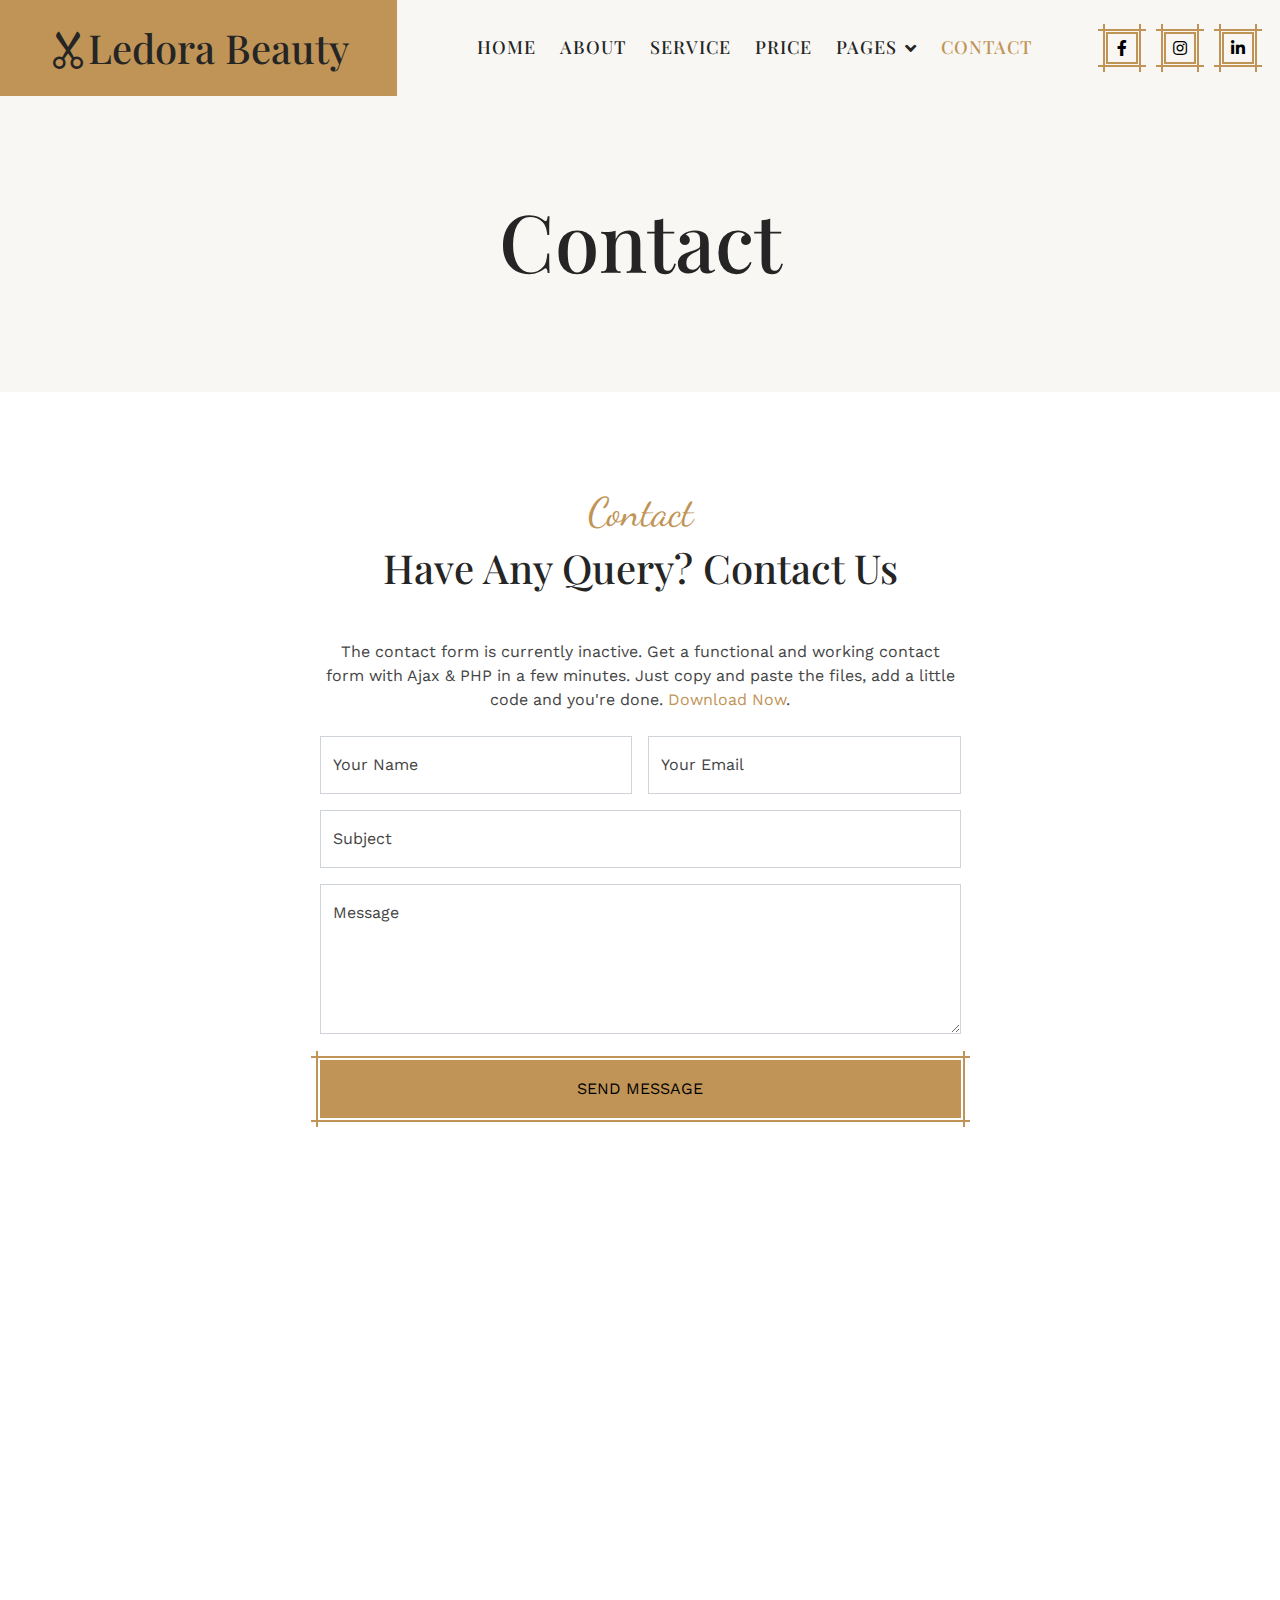
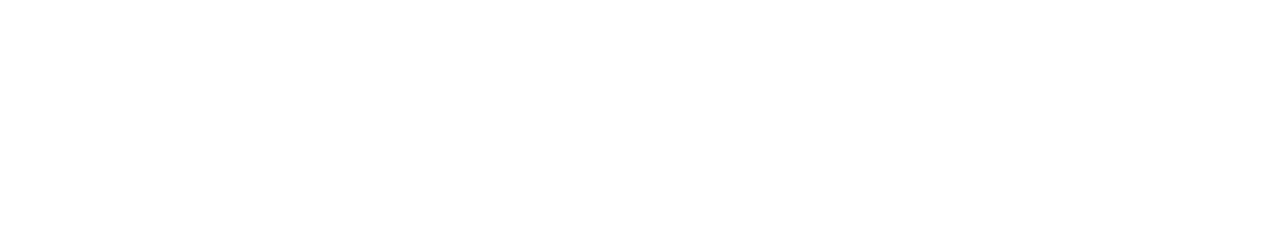
<file: contact.html>
<!DOCTYPE html>
<html lang="en">

<head>
    <meta charset="utf-8">
    <title>Salone - Beauty Salon Website Template</title>
    <meta content="width=device-width, initial-scale=1.0" name="viewport">
    <meta content="" name="keywords">
    <meta content="" name="description">
    <link href="img/favicon.ico" rel="icon">
    <link rel="preconnect" href="https://fonts.googleapis.com">
    <link rel="preconnect" href="https://fonts.gstatic.com" crossorigin>
    <link href="https://fonts.googleapis.com/css2?family=Dancing+Script&family=Playfair+Display:wght@500&family=Work+Sans&display=swap" rel="stylesheet">
    <link href="https://cdnjs.cloudflare.com/ajax/libs/font-awesome/5.10.0/css/all.min.css" rel="stylesheet">
    <link href="https://cdn.jsdelivr.net/npm/bootstrap-icons@1.4.1/font/bootstrap-icons.css" rel="stylesheet">
    <link href="lib/animate/animate.min.css" rel="stylesheet">
    <link href="lib/lightbox/css/lightbox.min.css" rel="stylesheet">
    <link href="lib/owlcarousel/assets/owl.carousel.min.css" rel="stylesheet">
    <link href="css/bootstrap.min.css" rel="stylesheet">
    <link href="css/style.css" rel="stylesheet">
</head>

<body>
    <!-- Spinner Start -->
    <div id="spinner"
        class="show bg-white position-fixed translate-middle w-100 vh-100 top-50 start-50 d-flex align-items-center justify-content-center">
        <div class="spinner-grow text-primary" style="width: 3rem; height: 3rem;" role="status">
            <span class="sr-only">Loading...</span>
        </div>
    </div>



    <!-- Navbar Start -->
    <div class="container-fluid bg-light sticky-top p-0">
        <nav class="navbar navbar-expand-lg navbar-light p-0">
            <a href="index.html" class="navbar-brand bg-primary py-4 px-5 me-0">
                <h1 class="mb-0"><i class="bi bi-scissors"></i>Ledora Beauty</h1>
            </a>
            <button type="button" class="navbar-toggler me-4" data-bs-toggle="collapse"
                data-bs-target="#navbarCollapse">
                <span class="navbar-toggler-icon"></span>
            </button>
            <div class="collapse navbar-collapse p-3" id="navbarCollapse">
                <div class="navbar-nav mx-auto">
                    <a href="index.html" class="nav-item nav-link">Home</a>
                    <a href="about.html" class="nav-item nav-link">About</a>
                    <a href="service.html" class="nav-item nav-link">Service</a>
                    <a href="price.html" class="nav-item nav-link">Price</a>
                    <div class="nav-item dropdown">
                        <a href="#" class="nav-link dropdown-toggle" data-bs-toggle="dropdown">Pages</a>
                        <div class="dropdown-menu bg-light mt-2">
                            <a href="gallery.html" class="dropdown-item">Photo Gallery</a>
                            <a href="blog.html" class="dropdown-item">Beauty Blog</a>
                            <a href="team.html" class="dropdown-item">Our Team</a>
                            <a href="testimonial.html" class="dropdown-item">Testimonial</a>
                            <a href="404.html" class="dropdown-item">404 Page</a>
                        </div>
                    </div>
                    <a href="contact.html" class="nav-item nav-link active">Contact</a>
                </div>
                <div class="d-flex">
                    <a class="btn btn-primary btn-sm-square me-3" href=""><i class="fab fa-facebook-f"></i></a>
                    <a class="btn btn-primary btn-sm-square me-3" href=""><i class="fab fa-instagram"></i></a>
                    <a class="btn btn-primary btn-sm-square" href=""><i class="fab fa-linkedin-in"></i></a>
                </div>
            </div>
        </nav>
    </div>



    <!-- Hero Start -->
    <div class="container-fluid bg-light page-header py-5 mb-5">
        <div class="container text-center py-5">
            <h1 class="display-1 animated slideInLeft">Contact</h1>
        </div>
    </div>



    <!-- Contact Start -->
    <div class="container-fluid py-5">
        <div class="container">
            <div class="text-center wow fadeIn" data-wow-delay="0.1s">
                <h1 class="font-dancing-script text-primary">Contact</h1>
                <h1 class="mb-5">Have Any Query? Contact Us</h1>
            </div>
            <div class="row justify-content-center">
                <div class="col-lg-7">
                    <p class="text-center mb-4">The contact form is currently inactive. Get a functional and working
                        contact form with Ajax & PHP in a few minutes. Just copy and paste the files, add a little code
                        and you're done. <a href="https://htmlcodex.com/contact-form">Download Now</a>.</p>
                    <div class="wow fadeIn" data-wow-delay="0.3s">
                        <form>
                            <div class="row g-3">
                                <div class="col-md-6">
                                    <div class="form-floating">
                                        <input type="text" class="form-control" id="name" placeholder="Your Name">
                                        <label for="name">Your Name</label>
                                    </div>
                                </div>
                                <div class="col-md-6">
                                    <div class="form-floating">
                                        <input type="email" class="form-control" id="email" placeholder="Your Email">
                                        <label for="email">Your Email</label>
                                    </div>
                                </div>
                                <div class="col-12">
                                    <div class="form-floating">
                                        <input type="text" class="form-control" id="subject" placeholder="Subject">
                                        <label for="subject">Subject</label>
                                    </div>
                                </div>
                                <div class="col-12">
                                    <div class="form-floating">
                                        <textarea class="form-control" placeholder="Leave a message here" id="message"
                                            style="height: 150px"></textarea>
                                        <label for="message">Message</label>
                                    </div>
                                </div>
                                <div class="col-12">
                                    <button class="btn btn-primary w-100 py-3 ms-0" type="submit">SEND MESSAGE</button>
                                </div>
                            </div>
                        </form>
                    </div>
                </div>
            </div>
        </div>
    </div>



    <!-- Footer Start -->
    <div class="container-fluid footer position-relative bg-dark text-white-50 py-5 mt-5 wow fadeIn"
        data-wow-delay="0.2s">
        <div class="container py-5">
            <div class="row g-5">
                <div class="col-lg-6 pe-lg-5">
                    <a href="index.html" class="navbar-brand">
                        <h1 class="display-5 text-primary mb-0"><i class="bi bi-scissors"></i>Ledora Beauty</h1>
                    </a>
                    <p>Aliquyam sed elitr elitr erat sed diam ipsum eirmod eos lorem nonumy. Tempor sea ipsum diam sed
                        clita dolore eos dolores magna erat dolore sed stet justo et dolor.</p>
                    <p class="mb-2"><i class="fa fa-map-marker-alt me-2"></i>123 Street, New York, USA</p>
                    <p class="mb-2"><i class="fa fa-phone-alt me-2"></i>+012 345 67890</p>
                    <p><i class="fa fa-envelope me-2"></i>info@example.com</p>
                    <div class="d-flex justify-content-start mt-4">
                        <a class="btn btn-sm-square btn-primary me-3" href="#"><i class="fab fa-twitter"></i></a>
                        <a class="btn btn-sm-square btn-primary me-3" href="#"><i class="fab fa-facebook-f"></i></a>
                        <a class="btn btn-sm-square btn-primary me-3" href="#"><i class="fab fa-linkedin-in"></i></a>
                        <a class="btn btn-sm-square btn-primary me-3" href="#"><i class="fab fa-instagram"></i></a>
                    </div>
                </div>
                <div class="col-lg-6 ps-lg-5">
                    <div class="row g-4">
                        <div class="col-sm-6">
                            <h5 class="text-primary mb-4">Quick Links</h5>
                            <a class="btn btn-link" href="">About Us</a>
                            <a class="btn btn-link" href="">Contact Us</a>
                            <a class="btn btn-link" href="">Our Services</a>
                            <a class="btn btn-link" href="">Terms & Condition</a>
                        </div>
                        <div class="col-sm-6">
                            <h5 class="text-primary mb-4">Popular Links</h5>
                            <a class="btn btn-link" href="">About Us</a>
                            <a class="btn btn-link" href="">Contact Us</a>
                            <a class="btn btn-link" href="">Our Services</a>
                            <a class="btn btn-link" href="">Terms & Condition</a>
                        </div>
                        <div class="col-sm-12">
                            <h5 class="text-primary mb-4">Newsletter</h5>
                            <div class="position-relative w-100 mb-2">
                                <input class="form-control bg-secondary border-0 w-100 ps-4 pe-5" type="text"
                                    placeholder="Enter Your Email" style="height: 60px;">
                                <button type="button" class="btn shadow-none position-absolute top-0 end-0 mt-2 me-2"><i
                                        class="fa fa-paper-plane text-primary fs-4"></i></button>
                            </div>
                            <p class="mb-0">Diam sed sed dolor stet amet eirmod</p>
                        </div>
                    </div>
                </div>
            </div>
        </div>
    </div>



    <!-- Copyright Start -->
    <div class="container-fluid bg-dark text-white border-top border-secondary py-4 wow fadeIn" data-wow-delay="0.1s">
        <div class="container">
            <div class="row">
                <div class="col-md-6 text-center text-md-start mb-3 mb-md-0">
                    &copy; <a class="border-bottom" href="#">Your Site Name</a>, All Right Reserved.
                </div>
                <div class="col-md-6 text-center text-md-end">
                    Designed By <a class="border-bottom" href="https://htmlcodex.com">HTML Codex</a>.
                    Distributed By <a class="border-bottom" href="https://themewagon.com">ThemeWagon</a>
                </div>
            </div>
        </div>
    </div>

    <script src="https://ajax.googleapis.com/ajax/libs/jquery/3.6.1/jquery.min.js"></script>
    <script src="https://cdn.jsdelivr.net/npm/bootstrap@5.0.0/dist/js/bootstrap.bundle.min.js"></script>
    <script src="lib/wow/wow.min.js"></script>
    <script src="lib/easing/easing.min.js"></script>
    <script src="lib/waypoints/waypoints.min.js"></script>
    <script src="lib/counterup/counterup.min.js"></script>
    <script src="lib/lightbox/js/lightbox.min.js"></script>
    <script src="lib/owlcarousel/owl.carousel.min.js"></script>
    <script src="js/main.js"></script>
</body>

</html>
</file>
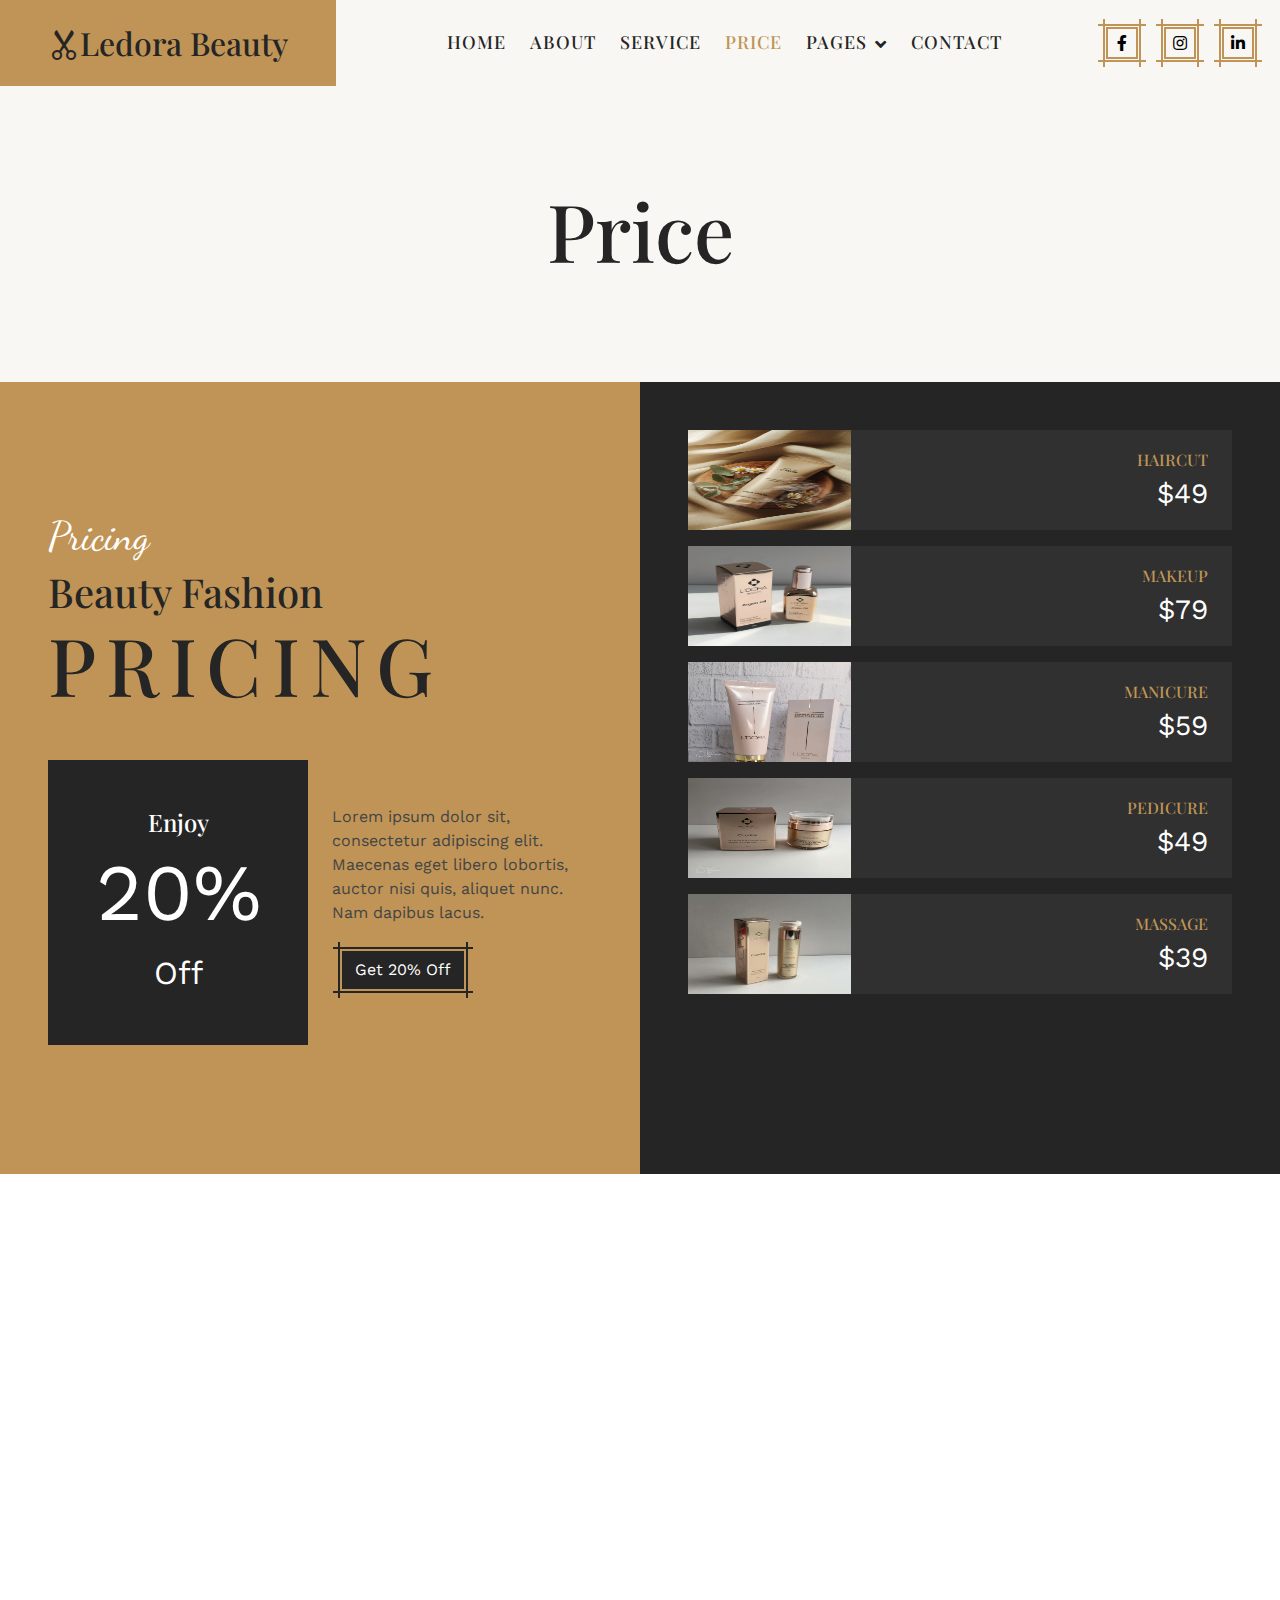
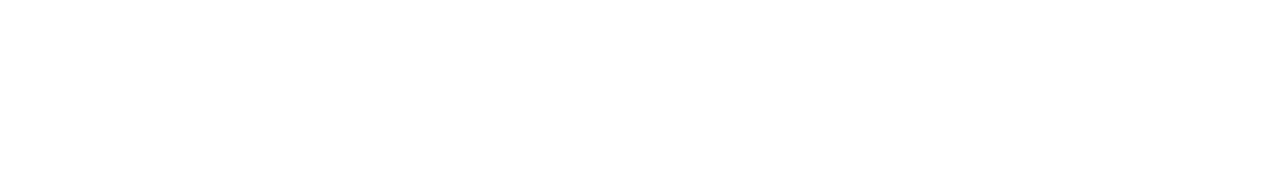
<file: price.html>
<!DOCTYPE html>
<html lang="en">
<head>
    <meta charset="utf-8">
    <title>Salone - Beauty Salon Website Template</title>
    <meta content="width=device-width, initial-scale=1.0" name="viewport">
    <meta content="" name="keywords">
    <meta content="" name="description">
    <link href="img/favicon.ico" rel="icon">
    <link rel="preconnect" href="https://fonts.googleapis.com">
    <link rel="preconnect" href="https://fonts.gstatic.com" crossorigin>
    <link  href="https://fonts.googleapis.com/css2?family=Dancing+Script&family=Playfair+Display:wght@500&family=Work+Sans&display=swap" rel="stylesheet">
    <link href="https://cdnjs.cloudflare.com/ajax/libs/font-awesome/5.10.0/css/all.min.css" rel="stylesheet">
    <link href="https://cdn.jsdelivr.net/npm/bootstrap-icons@1.4.1/font/bootstrap-icons.css" rel="stylesheet">
    <link href="lib/animate/animate.min.css" rel="stylesheet">
    <link href="lib/lightbox/css/lightbox.min.css" rel="stylesheet">
    <link href="lib/owlcarousel/assets/owl.carousel.min.css" rel="stylesheet">
    <link href="css/bootstrap.min.css" rel="stylesheet">
    <link href="css/style.css" rel="stylesheet">
</head>

<body>
    <!-- Spinner Start -->
    <div id="spinner"
        class="show bg-white position-fixed translate-middle w-100 vh-100 top-50 start-50 d-flex align-items-center justify-content-center">
        <div class="spinner-grow text-primary" style="width: 3rem; height: 3rem;" role="status">
            <span class="sr-only">Loading...</span>
        </div>
    </div>
    


    <!-- Navbar Start -->
    <div class="container-fluid bg-light sticky-top p-0">
        <nav class="navbar navbar-expand-lg navbar-light p-0">
            <a href="index.html" class="navbar-brand bg-primary py-4 px-5 me-0">
                <h2 class="mb-0"><i class="bi bi-scissors"></i>Ledora Beauty</h2>
            </a>
            <button type="button" class="navbar-toggler me-4" data-bs-toggle="collapse"
                data-bs-target="#navbarCollapse">
                <span class="navbar-toggler-icon"></span>
            </button>
            <div class="collapse navbar-collapse p-3" id="navbarCollapse">
                <div class="navbar-nav mx-auto">
                    <a href="index.html" class="nav-item nav-link">Home</a>
                    <a href="about.html" class="nav-item nav-link">About</a>
                    <a href="service.html" class="nav-item nav-link">Service</a>
                    <a href="price.html" class="nav-item nav-link active">Price</a>
                    <div class="nav-item dropdown">
                        <a href="#" class="nav-link dropdown-toggle" data-bs-toggle="dropdown">Pages</a>
                        <div class="dropdown-menu bg-light mt-2">
                            <a href="gallery.html" class="dropdown-item">Photo Gallery</a>
                            <a href="blog.html" class="dropdown-item">Beauty Blog</a>
                            <a href="team.html" class="dropdown-item">Our Team</a>
                            <a href="testimonial.html" class="dropdown-item">Testimonial</a>
                            <a href="404.html" class="dropdown-item">404 Page</a>
                        </div>
                    </div>
                    <a href="contact.html" class="nav-item nav-link">Contact</a>
                </div>
                <div class="d-flex">
                    <a class="btn btn-primary btn-sm-square me-3" href=""><i class="fab fa-facebook-f"></i></a>
                    <a class="btn btn-primary btn-sm-square me-3" href=""><i class="fab fa-instagram"></i></a>
                    <a class="btn btn-primary btn-sm-square" href=""><i class="fab fa-linkedin-in"></i></a>
                </div>
            </div>
        </nav>
    </div>
    

    <!-- Hero Start -->
    <div class="container-fluid bg-light page-header py-5">
        <div class="container text-center py-5">
            <h1 class="display-1 animated slideInLeft">Price</h1>
        </div>
    </div>



    <!-- Pricing Start -->
    <div class="container-fluid price px-0">
        <div class="row g-0">
            <div class="col-md-6">
                <div class="d-flex align-items-center h-100 bg-primary p-5">
                    <div class="wow fadeIn" data-wow-delay="0.3s">
                        <h1 class="font-dancing-script text-white">Pricing</h1>
                        <h1 class="mb-0">Beauty Fashion</h1>
                        <h1 class="display-1 text-uppercase mb-5" style="letter-spacing: 10px;">Pricing</h1>
                        <div class="row g-4 align-items-center">
                            <div class="col-lg-6">
                                <div class="text-center bg-dark p-5">
                                    <h4 class="text-white">Enjoy</h4>
                                    <h1 class="display-1 font-work-sans text-white">20%</h1>
                                    <p class="fs-2 text-white mb-0">Off</p>
                                </div>
                            </div>
                            <div class="col-lg-6">
                                <p>Lorem ipsum dolor sit, consectetur adipiscing elit. Maecenas eget libero lobortis,
                                    auctor nisi quis, aliquet nunc. Nam dapibus lacus.</p>
                                <a class="btn btn-dark" href="">Get 20% Off</a>
                            </div>
                        </div>
                    </div>
                </div>
            </div>
            <div class="col-md-6">
                <div class="h-100 bg-dark p-5">
                    <div class="price-item mb-3 wow fadeIn" data-wow-delay="0.1s">
                        <img class="img-fluid flex-shrink-0" src="img/img1.jpg" alt="">
                        <div class="text-end px-4">
                            <h6 class="text-uppercase text-primary">Haircut</h6>
                            <h3 class="text-white font-work-sans mb-0">$49</h3>
                        </div>
                    </div>
                    <div class="price-item mb-3 wow fadeIn" data-wow-delay="0.2s">
                        <img class="img-fluid flex-shrink-0" src="img/img2.jpg" alt="">
                        <div class="text-end px-4">
                            <h6 class="text-uppercase text-primary">Makeup</h6>
                            <h3 class="text-white font-work-sans mb-0">$79</h3>
                        </div>
                    </div>
                    <div class="price-item mb-3 wow fadeIn" data-wow-delay="0.3s">
                        <img class="img-fluid flex-shrink-0" src="img/img3.jpg" alt="">
                        <div class="text-end px-4">
                            <h6 class="text-uppercase text-primary">Manicure</h6>
                            <h3 class="text-white font-work-sans mb-0">$59</h3>
                        </div>
                    </div>
                    <div class="price-item mb-3 wow fadeIn" data-wow-delay="0.4s">
                        <img class="img-fluid flex-shrink-0" src="img/img4.jpg" alt="">
                        <div class="text-end px-4">
                            <h6 class="text-uppercase text-primary">Pedicure</h6>
                            <h3 class="text-white font-work-sans mb-0">$49</h3>
                        </div>
                    </div>
                    <div class="price-item mb-3 wow fadeIn" data-wow-delay="0.5s">
                        <img class="img-fluid flex-shrink-0" src="img/img5.jpg" alt="">
                        <div class="text-end px-4">
                            <h6 class="text-uppercase text-primary">Massage</h6>
                            <h3 class="text-white font-work-sans mb-0">$39</h3>
                        </div>
                    </div>
                    <div class="price-item mb-3 wow fadeIn" data-wow-delay="0.6s">
                        <img class="img-fluid flex-shrink-0" src="img/img6.jpg" alt="">
                        <div class="text-end px-4">
                            <h6 class="text-uppercase text-primary">Skin Care</h6>
                            <h3 class="text-white font-work-sans mb-0">$99</h3>
                        </div>
                    </div>
                </div>
            </div>
        </div>
    </div>



    <!-- Footer Start -->
    <div class="container-fluid footer position-relative bg-dark text-white-50 py-5 wow fadeIn" data-wow-delay="0.2s">
        <div class="container py-5">
            <div class="row g-5">
                <div class="col-lg-6 pe-lg-5">
                    <a href="index.html" class="navbar-brand">
                        <h1 class="display-5 text-primary mb-0"><i class="bi bi-scissors"></i>Ledora Beauty</h1>
                    </a>
                    <p>Aliquyam sed elitr elitr erat sed diam ipsum eirmod eos lorem nonumy. Tempor sea ipsum diam sed
                        clita dolore eos dolores magna erat dolore sed stet justo et dolor.</p>
                    <p class="mb-2"><i class="fa fa-map-marker-alt me-2"></i>123 Street, New York, USA</p>
                    <p class="mb-2"><i class="fa fa-phone-alt me-2"></i>+012 345 67890</p>
                    <p><i class="fa fa-envelope me-2"></i>info@example.com</p>
                    <div class="d-flex justify-content-start mt-4">
                        <a class="btn btn-sm-square btn-primary me-3" href="#"><i class="fab fa-twitter"></i></a>
                        <a class="btn btn-sm-square btn-primary me-3" href="#"><i class="fab fa-facebook-f"></i></a>
                        <a class="btn btn-sm-square btn-primary me-3" href="#"><i class="fab fa-linkedin-in"></i></a>
                        <a class="btn btn-sm-square btn-primary me-3" href="#"><i class="fab fa-instagram"></i></a>
                    </div>
                </div>
                <div class="col-lg-6 ps-lg-5">
                    <div class="row g-4">
                        <div class="col-sm-6">
                            <h5 class="text-primary mb-4">Quick Links</h5>
                            <a class="btn btn-link" href="">About Us</a>
                            <a class="btn btn-link" href="">Contact Us</a>
                            <a class="btn btn-link" href="">Our Services</a>
                            <a class="btn btn-link" href="">Terms & Condition</a>
                        </div>
                        <div class="col-sm-6">
                            <h5 class="text-primary mb-4">Popular Links</h5>
                            <a class="btn btn-link" href="">About Us</a>
                            <a class="btn btn-link" href="">Contact Us</a>
                            <a class="btn btn-link" href="">Our Services</a>
                            <a class="btn btn-link" href="">Terms & Condition</a>
                        </div>
                        <div class="col-sm-12">
                            <h5 class="text-primary mb-4">Newsletter</h5>
                            <div class="position-relative w-100 mb-2">
                                <input class="form-control bg-secondary border-0 w-100 ps-4 pe-5" type="text"
                                    placeholder="Enter Your Email" style="height: 60px;">
                                <button type="button" class="btn shadow-none position-absolute top-0 end-0 mt-2 me-2"><i
                                        class="fa fa-paper-plane text-primary fs-4"></i></button>
                            </div>
                            <p class="mb-0">Diam sed sed dolor stet amet eirmod</p>
                        </div>
                    </div>
                </div>
            </div>
        </div>
    </div>
    


    <!-- Copyright Start -->
    <div class="container-fluid bg-dark text-white border-top border-secondary py-4 wow fadeIn" data-wow-delay="0.1s">
        <div class="container">
            <div class="row">
                <div class="col-md-6 text-center text-md-start mb-3 mb-md-0">
                    &copy; <a class="border-bottom" href="#">Your Site Name</a>, All Right Reserved.
                </div>
                <div class="col-md-6 text-center text-md-end">
                    Designed By <a class="border-bottom" href="https://htmlcodex.com">HTML Codex</a>.
                    Distributed By <a class="border-bottom" href="https://themewagon.com">ThemeWagon</a>
                </div>
            </div>
        </div>
    </div>

    

    <script src="https://ajax.googleapis.com/ajax/libs/jquery/3.6.1/jquery.min.js"></script>
    <script src="https://cdn.jsdelivr.net/npm/bootstrap@5.0.0/dist/js/bootstrap.bundle.min.js"></script>
    <script src="lib/wow/wow.min.js"></script>
    <script src="lib/easing/easing.min.js"></script>
    <script src="lib/waypoints/waypoints.min.js"></script>
    <script src="lib/counterup/counterup.min.js"></script>
    <script src="lib/lightbox/js/lightbox.min.js"></script>
    <script src="lib/owlcarousel/owl.carousel.min.js"></script>
    <script src="js/main.js"></script>
</body>

</html>
</file>
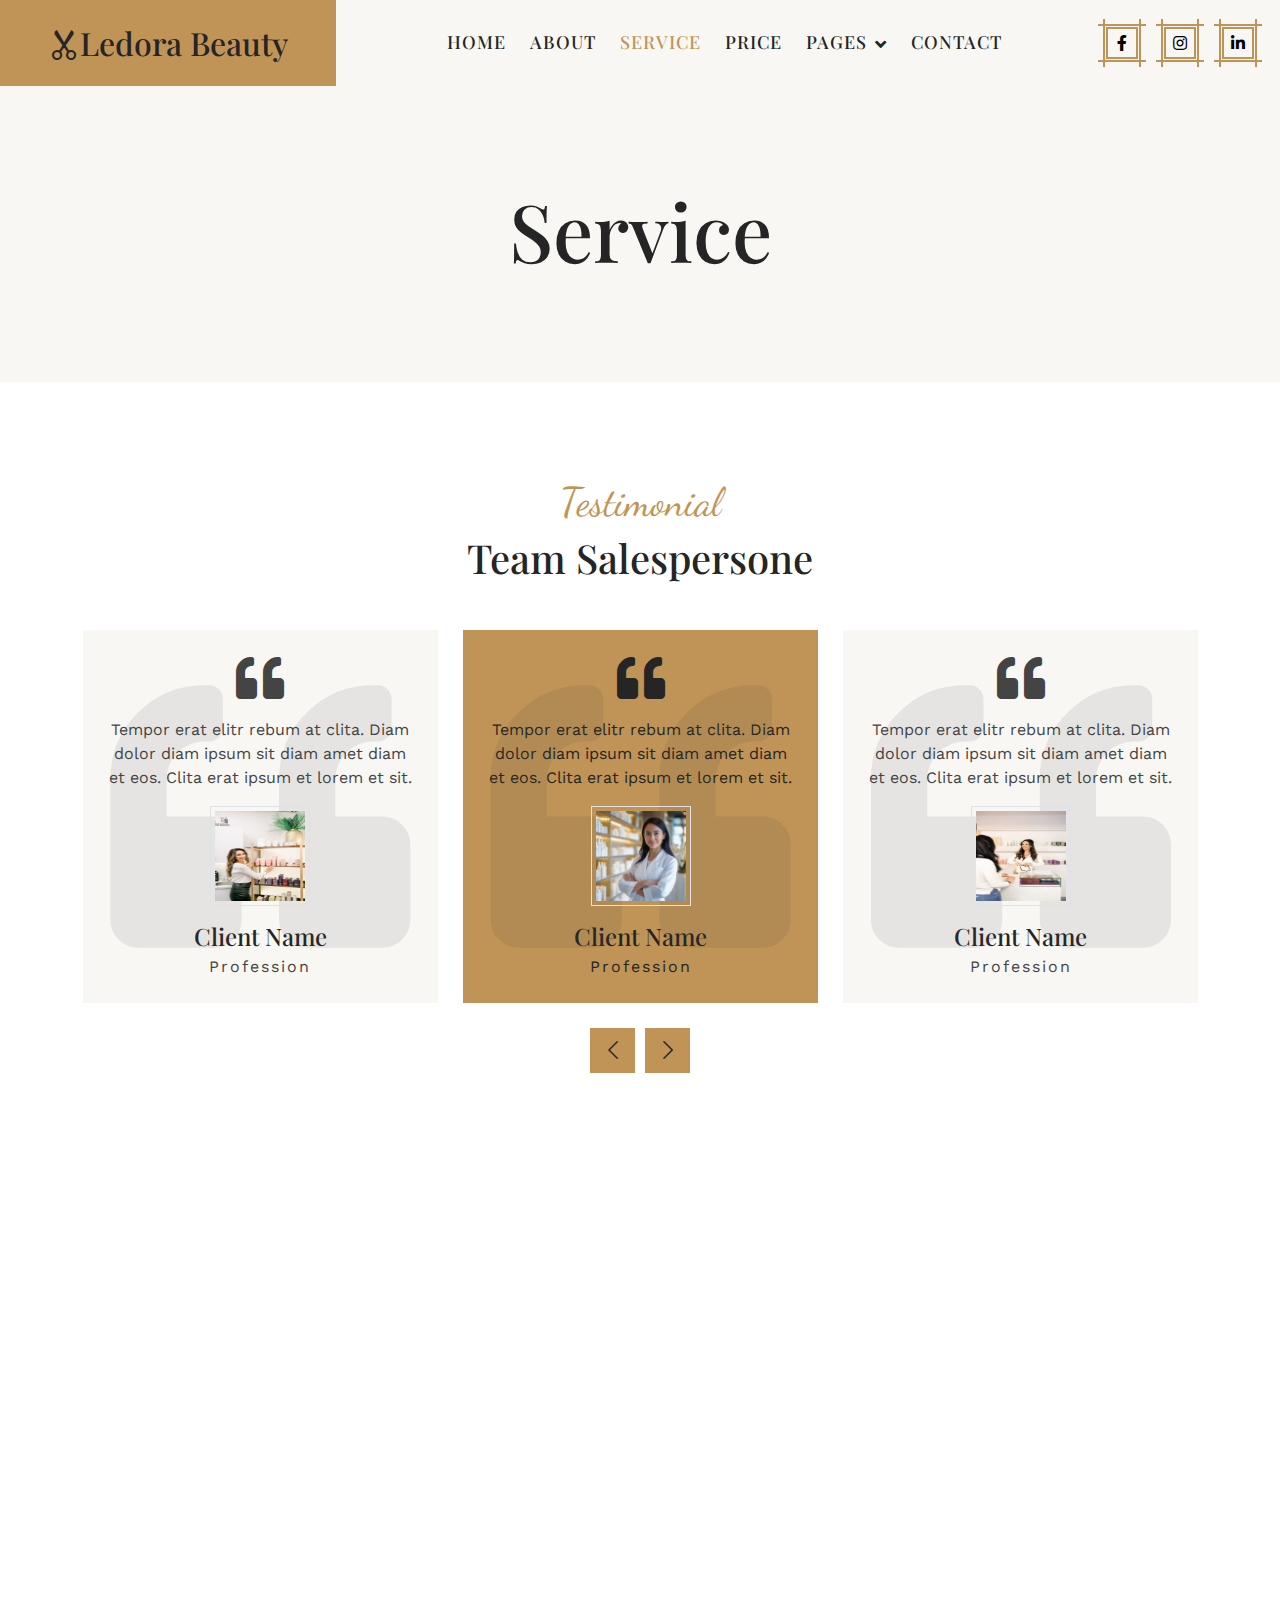
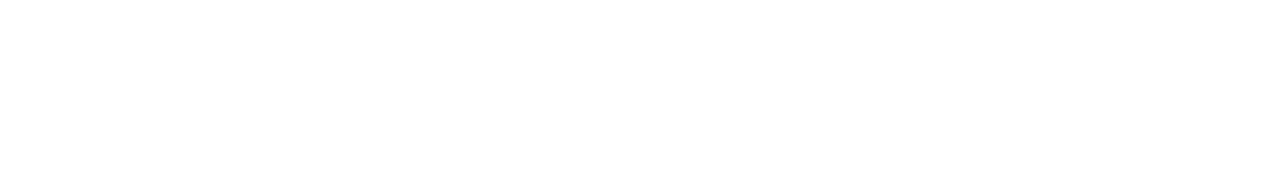
<file: service.html>
<!DOCTYPE html>
<html lang="en">

<head>
    <meta charset="utf-8">
    <title>Salone - Beauty Salon Website Template</title>
    <meta content="width=device-width, initial-scale=1.0" name="viewport">
    <meta content="" name="keywords">
    <meta content="" name="description">
    <link href="img/favicon.ico" rel="icon">
    <link rel="preconnect" href="https://fonts.googleapis.com">
    <link rel="preconnect" href="https://fonts.gstatic.com" crossorigin>
    <link href="https://fonts.googleapis.com/css2?family=Dancing+Script&family=Playfair+Display:wght@500&family=Work+Sans&display=swap" rel="stylesheet">
    <link href="https://cdnjs.cloudflare.com/ajax/libs/font-awesome/5.10.0/css/all.min.css" rel="stylesheet">
    <link href="https://cdn.jsdelivr.net/npm/bootstrap-icons@1.4.1/font/bootstrap-icons.css" rel="stylesheet">
    <link href="lib/animate/animate.min.css" rel="stylesheet">
    <link href="lib/lightbox/css/lightbox.min.css" rel="stylesheet">
    <link href="lib/owlcarousel/assets/owl.carousel.min.css" rel="stylesheet">
    <link href="css/bootstrap.min.css" rel="stylesheet">
    <link href="css/style.css" rel="stylesheet">
</head>

<body>
    <!-- Spinner Start -->
    <div id="spinner"
        class="show bg-white position-fixed translate-middle w-100 vh-100 top-50 start-50 d-flex align-items-center justify-content-center">
        <div class="spinner-grow text-primary" style="width: 3rem; height: 3rem;" role="status">
            <span class="sr-only">Loading...</span>
        </div>
</div>


    <!-- Navbar Start -->
    <div class="container-fluid bg-light sticky-top p-0">
        <nav class="navbar navbar-expand-lg navbar-light p-0">
            <a href="index.html" class="navbar-brand bg-primary py-4 px-5 me-0">
                <h2 class="mb-0"><i class="bi bi-scissors"></i>Ledora Beauty</h2>
            </a>
            <button type="button" class="navbar-toggler me-4" data-bs-toggle="collapse"
                data-bs-target="#navbarCollapse">
                <span class="navbar-toggler-icon"></span>
            </button>
            <div class="collapse navbar-collapse p-3" id="navbarCollapse">
                <div class="navbar-nav mx-auto">
                    <a href="index.html" class="nav-item nav-link">Home</a>
                    <a href="about.html" class="nav-item nav-link">About</a>
                    <a href="service.html" class="nav-item nav-link active">Service</a>
                    <a href="price.html" class="nav-item nav-link">Price</a>
                    <div class="nav-item dropdown">
                        <a href="#" class="nav-link dropdown-toggle" data-bs-toggle="dropdown">Pages</a>
                        <div class="dropdown-menu bg-light mt-2">
                            <a href="gallery.html" class="dropdown-item">Photo Gallery</a>
                            <a href="blog.html" class="dropdown-item">Beauty Blog</a>
                            <a href="team.html" class="dropdown-item">Our Team</a>
                            <a href="testimonial.html" class="dropdown-item">Testimonial</a>
                            <a href="404.html" class="dropdown-item">404 Page</a>
                        </div>
                    </div>
                    <a href="contact.html" class="nav-item nav-link">Contact</a>
                </div>
                <div class="d-flex">
                    <a class="btn btn-primary btn-sm-square me-3" href=""><i class="fab fa-facebook-f"></i></a>
                    <a class="btn btn-primary btn-sm-square me-3" href=""><i class="fab fa-instagram"></i></a>
                    <a class="btn btn-primary btn-sm-square" href=""><i class="fab fa-linkedin-in"></i></a>
                </div>
            </div>
        </nav>
    </div>



    <!-- Hero Start -->
    <div class="container-fluid bg-light page-header py-5 mb-5">
        <div class="container text-center py-5">
            <h1 class="display-1 animated slideInLeft">Service</h1>
        </div>
    </div>
  


    <!-- Service Start -->

    <div class="container-fluid py-5">
        <div class="container">
            <div class="text-center wow fadeIn" data-wow-delay="0.2s">
                <h1 class="font-dancing-script text-primary">Testimonial</h1>
                <h1 class="mb-5"> Team Salespersone </h1>
            </div>
            <div class="owl-carousel testimonial-carousel wow fadeIn" data-wow-delay="0.3s">
                <div class="text-center bg-light p-4">
                    <i class="fa fa-quote-left fa-3x mb-3"></i>
                    <p>Tempor erat elitr rebum at clita. Diam dolor diam ipsum sit diam amet diam et eos. Clita erat
                        ipsum et lorem et sit.</p>
                    <img class="img-fluid mx-auto border p-1 mb-3" src="img/Salespersone.jpg" alt="">
                    <h4 class="mb-1">Client Name</h4>
                    <span>Profession</span>
                </div>
                <div class="text-center bg-light p-4">
                    <i class="fa fa-quote-left fa-3x mb-3"></i>
                    <p>Tempor erat elitr rebum at clita. Diam dolor diam ipsum sit diam amet diam et eos. Clita erat
                        ipsum et lorem et sit.</p>
                    <img class="img-fluid mx-auto border p-1 mb-3" src="img/Salespersone1.jpg" alt="">
                    <h4 class="mb-1">Client Name</h4>
                    <span>Profession</span>
                </div>
                <div class="text-center bg-light p-4">
                    <i class="fa fa-quote-left fa-3x mb-3"></i>
                    <p>Tempor erat elitr rebum at clita. Diam dolor diam ipsum sit diam amet diam et eos. Clita erat
                        ipsum et lorem et sit.</p>
                    <img class="img-fluid mx-auto border p-1 mb-3" src="img/Salespersone2.jpg" alt="" height="300px">
                    <h4 class="mb-1">Client Name</h4>
                    <span>Profession</span>
                </div>
                <div class="text-center bg-light p-4">
                    <i class="fa fa-quote-left fa-3x mb-3"></i>
                    <p>Tempor erat elitr rebum at clita. Diam dolor diam ipsum sit diam amet diam et eos. Clita erat
                        ipsum et lorem et sit.</p>
                    <img class="img-fluid mx-auto border p-1 mb-3" src="img/Salespersone3.jpg" alt="">
                    <h4 class="mb-1">Client Name</h4>
                    <span>Profession</span>
                </div>
            </div>
        </div>
    </div>


    <!-- Footer Start -->
    <div class="container-fluid footer position-relative bg-dark text-white-50 py-5 mt-5 wow fadeIn"
        data-wow-delay="0.2s">
        <div class="container py-5">
            <div class="row g-5">
                <div class="col-lg-6 pe-lg-5">
                    <a href="index.html" class="navbar-brand">
                        <h1 class="display-5 text-primary mb-0"><i class="bi bi-scissors"></i>Ledora Beauty</h1>
                    </a>
                    <p>Aliquyam sed elitr elitr erat sed diam ipsum eirmod eos lorem nonumy. Tempor sea ipsum diam sed
                        clita dolore eos dolores magna erat dolore sed stet justo et dolor.</p>
                    <p class="mb-2"><i class="fa fa-map-marker-alt me-2"></i>123 Street, New York, USA</p>
                    <p class="mb-2"><i class="fa fa-phone-alt me-2"></i>+012 345 67890</p>
                    <p><i class="fa fa-envelope me-2"></i>info@example.com</p>
                    <div class="d-flex justify-content-start mt-4">
                        <a class="btn btn-sm-square btn-primary me-3" href="#"><i class="fab fa-twitter"></i></a>
                        <a class="btn btn-sm-square btn-primary me-3" href="#"><i class="fab fa-facebook-f"></i></a>
                        <a class="btn btn-sm-square btn-primary me-3" href="#"><i class="fab fa-linkedin-in"></i></a>
                        <a class="btn btn-sm-square btn-primary me-3" href="#"><i class="fab fa-instagram"></i></a>
                    </div>
                </div>
                <div class="col-lg-6 ps-lg-5">
                    <div class="row g-4">
                        <div class="col-sm-6">
                            <h5 class="text-primary mb-4">Quick Links</h5>
                            <a class="btn btn-link" href="">About Us</a>
                            <a class="btn btn-link" href="">Contact Us</a>
                            <a class="btn btn-link" href="">Our Services</a>
                            <a class="btn btn-link" href="">Terms & Condition</a>
                        </div>
                        <div class="col-sm-6">
                            <h5 class="text-primary mb-4">Popular Links</h5>
                            <a class="btn btn-link" href="">About Us</a>
                            <a class="btn btn-link" href="">Contact Us</a>
                            <a class="btn btn-link" href="">Our Services</a>
                            <a class="btn btn-link" href="">Terms & Condition</a>
                        </div>
                        <div class="col-sm-12">
                            <h5 class="text-primary mb-4">Newsletter</h5>
                            <div class="position-relative w-100 mb-2">
                                <input class="form-control bg-secondary border-0 w-100 ps-4 pe-5" type="text"
                                    placeholder="Enter Your Email" style="height: 60px;">
                                <button type="button" class="btn shadow-none position-absolute top-0 end-0 mt-2 me-2"><i
                                        class="fa fa-paper-plane text-primary fs-4"></i></button>
                            </div>
                            <p class="mb-0">Diam sed sed dolor stet amet eirmod</p>
                        </div>
                    </div>
                </div>
            </div>
        </div>
    </div>



    <!-- Copyright Start -->
    <div class="container-fluid bg-dark text-white border-top border-secondary py-4 wow fadeIn" data-wow-delay="0.1s">
        <div class="container">
            <div class="row">
                <div class="col-md-6 text-center text-md-start mb-3 mb-md-0">
                    &copy; <a class="border-bottom" href="#">Your Site Name</a>, All Right Reserved.
                </div>
                <div class="col-md-6 text-center text-md-end">
                    Designed By <a class="border-bottom" href="https://htmlcodex.com">HTML Codex</a>.
                    Distributed By <a class="border-bottom" href="https://themewagon.com">ThemeWagon</a>
                </div>
            </div>
        </div>
    </div>
    


    <script src="https://ajax.googleapis.com/ajax/libs/jquery/3.6.1/jquery.min.js"></script>
    <script src="https://cdn.jsdelivr.net/npm/bootstrap@5.0.0/dist/js/bootstrap.bundle.min.js"></script>
    <script src="lib/wow/wow.min.js"></script>
    <script src="lib/easing/easing.min.js"></script>
    <script src="lib/waypoints/waypoints.min.js"></script>
    <script src="lib/counterup/counterup.min.js"></script>
    <script src="lib/lightbox/js/lightbox.min.js"></script>
    <script src="lib/owlcarousel/owl.carousel.min.js"></script>
    <script src="js/main.js"></script>
</body>

</html>
</file>
<file: css/style.css>
/********** Template CSS **********/

/*** Spinner ***/
#spinner {
    opacity: 0;
    visibility: hidden;
    transition: opacity .5s ease-out, visibility 0s linear .5s;
    z-index: 99999;
}

#spinner.show {
    transition: opacity .5s ease-out, visibility 0s linear 0s;
    visibility: visible;
    opacity: 1;
}

.back-to-top {
    position: fixed !important;
    display: none;
    right: 45px;
    bottom: 45px;
    z-index: 99;
}

/*** Fonts ***/
.font-work-sans {
  font-family: "Work Sans", sans-serif;
  font-optical-sizing: auto;
  font-weight: 400;
  font-style: normal;
}

.font-playfair-display {
  font-family: "Playfair Display", serif;
  font-optical-sizing: auto;
  font-weight: 400;
  font-style: normal;
}

.font-dancing-script {
    font-family: "Dancing Script", cursive;
    font-optical-sizing: auto;
    font-weight: 400;
    font-style: normal;
}


/*** Button ***/
.btn {
    position: relative;
    transition: .5s;
}

.btn-square {
    width: 38px;
    height: 38px;
}

.btn-sm-square {
    width: 32px;
    height: 32px;
}

.btn-lg-square {
    width: 48px;
    height: 48px;
}

.btn-square,
.btn-sm-square,
.btn-lg-square {
    padding: 0;
    display: flex;
    align-items: center;
    justify-content: center;
    font-weight: normal;
}

.btn-dark,
.btn-primary {
    margin: 10px;
}

.btn-primary::before,
.btn-primary::after {
    position: absolute;
    content: "";
    width: calc(100% + 10px);
    height: calc(100% + 10px);
    top: -5px;
    left: -5px;
}

.btn-primary::before {
    top: -10px;
    height: calc(100% + 20px);
    border-left: 2px solid var(--bs-primary);
    border-right: 2px solid var(--bs-primary);
}

.btn-primary::after {
    left: -10px;
    width: calc(100% + 20px);
    border-top: 2px solid var(--bs-primary);
    border-bottom: 2px solid var(--bs-primary);
}

.btn-dark::before,
.btn-dark::after {
    position: absolute;
    content: "";
    width: calc(100% + 10px);
    height: calc(100% + 10px);
    top: -5px;
    left: -5px;
}

.btn-dark::before {
    top: -10px;
    height: calc(100% + 20px);
    border-left: 2px solid var(--bs-dark);
    border-right: 2px solid var(--bs-dark);
}

.btn-dark::after {
    left: -10px;
    width: calc(100% + 20px);
    border-top: 2px solid var(--bs-dark);
    border-bottom: 2px solid var(--bs-dark);
}


/*** Navbar ***/
.sticky-top {
    top: -150px;
    transition: .5s;
}

.navbar .navbar-nav .nav-link {
    margin: 0 12px;
    padding: 0;
    outline: none;
    font-family: "Playfair Display", serif;
    font-size: 18px;
    font-weight: 500;
    text-transform: uppercase;
    letter-spacing: 1px;
    color: var(--bs-dark);
}

.navbar .navbar-nav .nav-link:hover,
.navbar .navbar-nav .nav-link.active {
    color: var(--bs-primary)
}

.navbar .dropdown-toggle::after {
    border: none;
    content: "\f107";
    font-family: "Font Awesome 5 Free";
    font-weight: 900;
    vertical-align: middle;
    margin-left: 8px;
}

.navbar .dropdown-menu .dropdown-item:hover,
.navbar .dropdown-menu .dropdown-item.active {
    color: var(--bs-white);
    background: var(--bs-primary);
}

@media (max-width: 991.98px) {
    .navbar .navbar-nav .nav-link  {
        margin-left: 0;
        padding: 10px 0;
    }
}

@media (min-width: 992px) {
    .navbar .nav-item .dropdown-menu {
        display: block;
        border: none;
        margin-top: 0;
        top: 150%;
        opacity: 0;
        visibility: hidden;
        transition: .5s;
    }

    .navbar .nav-item:hover .dropdown-menu {
        top: 100%;
        visibility: visible;
        transition: .5s;
        opacity: 1;
    }
}

.navbar .btn-primary {
    border-width: 2px;
    background: var(--bs-light);
}

.navbar .btn-primary:hover {
    background: var(--bs-primary);
}


/*** Hero Header ***/
.hero-header {
    background-size: cover;
}

@media (min-width: 992px) {
    .hero-header .container {
        max-width: 100% !important;
    }

    .hero-header .hero-header-text  {
        padding-left: calc(((100% - 960px) / 2) + .75rem);
    }
}

@media (min-width: 1200px) {
    .hero-header .hero-header-text  {
        padding-left: calc(((100% - 1140px) / 2) + .75rem);
    }
}

@media (min-width: 1400px) {
    .hero-header .hero-header-text  {
        padding-left: calc(((100% - 1320px) / 2) + .75rem);
    }
}

.header-carousel .owl-nav {
    position: absolute;
    right: 0;
    bottom: 0;
    text-align: center;
    display: flex;
    justify-content: center;
}

.header-carousel .owl-nav .owl-prev,
.header-carousel .owl-nav .owl-next{
    position: relative;
    margin-left: 2px;
    width: 60px;
    height: 60px;
    display: flex;
    align-items: center;
    justify-content: center;
    color: var(--bs-dark);
    background: var(--bs-primary);
    font-size: 22px;
    transition: .5s;
}

.header-carousel .owl-nav .owl-prev:hover,
.header-carousel .owl-nav .owl-next:hover {
    color: var(--bs-white);
}

.page-header {
    background-size: contain;
}


/*** Service ***/
@media (max-width: 768px) {
    .service .service-item {
        border: none !important;
        box-shadow: 0 0 45px rgba(0, 0, 0, .05);
    }
}

@media (min-width: 992px) {
    .service .service-item.border-lg-end {
        border-right: 1px solid #dee2e6;
    }

    .service .service-item.border-lg-end-0 {
        border-right: none !important;
    }

    .service .service-item.border-lg-bottom-0 {
        border-bottom: none !important;
    }
}

.service .service-item .btn-primary {
    border-width: 2px;
    background: var(--bs-white);
}

.service .service-item .btn-primary:hover {
    background: var(--bs-primary);
}

.service .service-item img {
    width: 70px;
    margin-bottom: 20px;
}


/*** Pricing ***/
.price .price-item {
    display: flex;
    align-items: center;
    justify-content: space-between;
    background: rgba(255, 255, 255, .05);
}

.price img{
    width: 30%;
    height: 100px;
}

/*** Blog ***/
.blog .btn-dark {
    border-width: 2px;
    background: var(--bs-primary);
    color: var(--bs-dark);
}

.blog .btn-dark:hover {
    background: var(--bs-dark);
    color: var(--bs-white);
}


/*** Gallery ***/
.gallery {
    position: relative;
    overflow: hidden;
}

.gallery{
    transition: .5s;
}


.gallery .gallery-icon .btn {
    opacity: 0;
    transition: .5s;
}

.gallery .gallery-item:hover .gallery-icon .btn {
    opacity: 1;
    transition-delay: .5s;
}


/*** Team ***/
.team {
    position: relative;
}

.team::before {
    position: absolute;
    content: "";
    width: 200%;
    height: 200px;
    top: 50%;
    left: -50%;
    transform: translateY(-50%);
    margin-top: 1rem;
    background: var(--bs-primary);
}

.team-item img {
    transition: .5s;
}
  
.team-item:hover img {
    transform: scale(1.2);
}
  
.team-overlay {
    position: absolute;
    padding: 30px;
    right: 30px;
    bottom: 30px;
    left: 30px;
    text-align: center;
    background: rgba(255, 255, 255, .5);
    transition: .5s;
    z-index: 1;
}

.team-item:hover .team-overlay {
    background: rgba(255, 255, 255, .9);
}

.team-overlay p {
    letter-spacing: 1px;
}

.team-overlay .btn-dark {
    border-width: 2px;
    color: var(--bs-dark);
    background: transparent;
}

.team-overlay .btn-dark:hover {
    color: var(--bs-white);
    background: var(--bs-dark);
}


/*** Testimonial ***/
.testimonial-carousel .owl-item {
    position: relative;
}

.testimonial-carousel .owl-item::before {
    position: absolute;
    content: "\f10d";
    font-family: "Font Awesome 5 Free";
    font-weight: 900;
    font-size: 300px;
    top: 50%;
    left: 50%;
    transform: translate(-50%, -50%);
    opacity: .1;
}

.testimonial-carousel .owl-item img {
    position: relative;
    width: 100px;
    height: 100px;
    z-index: 1;
}

.testimonial-carousel .owl-item,
.testimonial-carousel .owl-item * {
    transition: .5s;
}

.testimonial-carousel .owl-item span {
    letter-spacing: 2px;
}

.testimonial-carousel .owl-item.center .bg-light {
    background: var(--bs-primary) !important;
}

.testimonial-carousel .owl-item.center .bg-light * {
    color: var(--bs-dark) !important;
}

.testimonial-carousel .owl-nav {
    margin-top: 25px;
    display: flex;
    justify-content: center;
}

.testimonial-carousel .owl-nav .owl-prev,
.testimonial-carousel .owl-nav .owl-next {
    margin: 0 5px;
    width: 45px;
    height: 45px;
    display: flex;
    align-items: center;
    justify-content: center;
    font-size: 22px;
    color: var(--bs-dark);
    background: var(--bs-primary);
    transition: .5s;
}

.testimonial-carousel .owl-nav .owl-prev:hover,
.testimonial-carousel .owl-nav .owl-next:hover {
    color: var(--bs-white);
    background: var(--bs-dark);
}


/*** Footer ***/
@media (min-width: 992px) {
    .footer::after {
        position: absolute;
        content: "";
        width: 1px;
        height: 100%;
        top: 0;
        left: 50%;
        background: var(--bs-secondary);
    }
}

.footer .btn.btn-link {
    display: block;
    margin-bottom: 5px;
    padding: 0;
    text-align: left;
    color: rgba(255, 255, 255, .5);
    font-weight: normal;
    text-transform: capitalize;
    transition: .3s;
}

.footer .btn.btn-link:hover {
    color: var(--bs-primary);
    letter-spacing: 1px;
    box-shadow: none;
}

.footer .btn.btn-link::before {
    position: relative;
    content: "\f105";
    font-family: "Font Awesome 5 Free";
    font-weight: 900;
    color: rgba(255, 255, 255, .5);
    margin-right: 10px;
}
</file>
